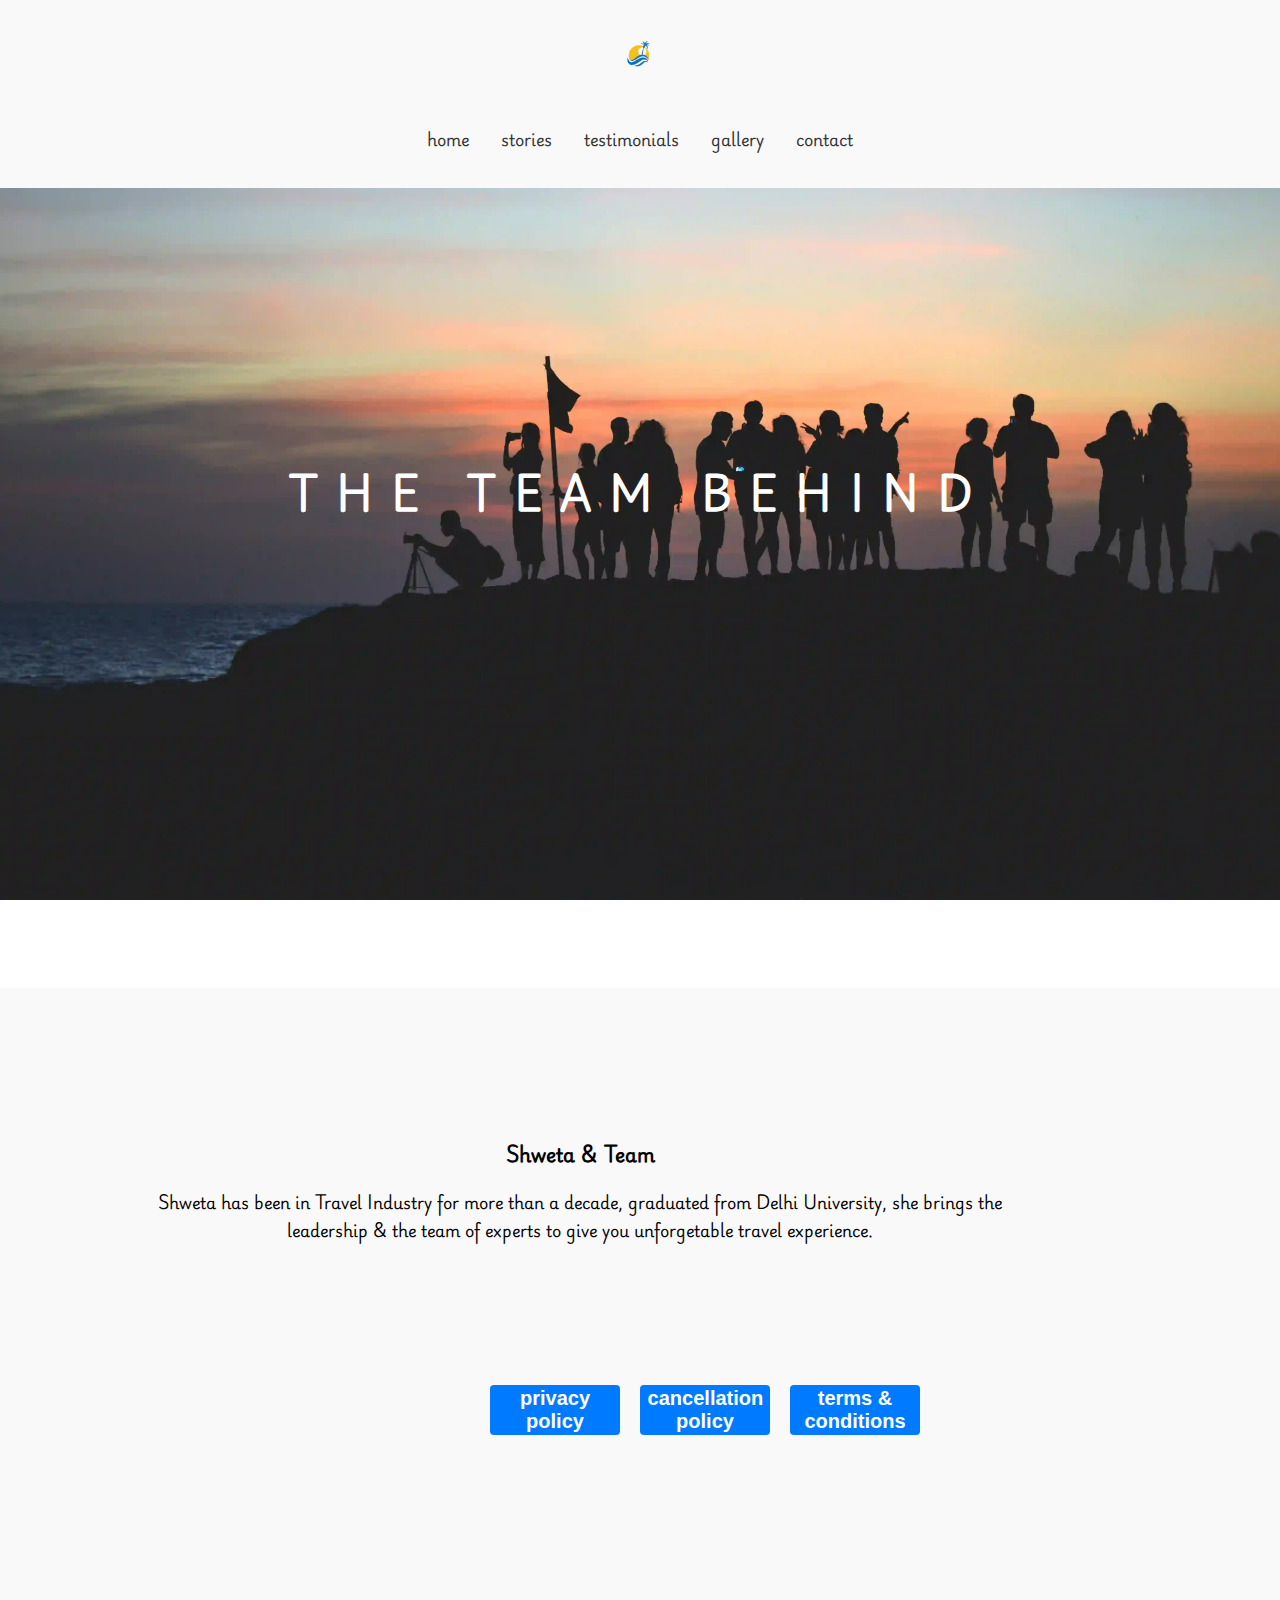
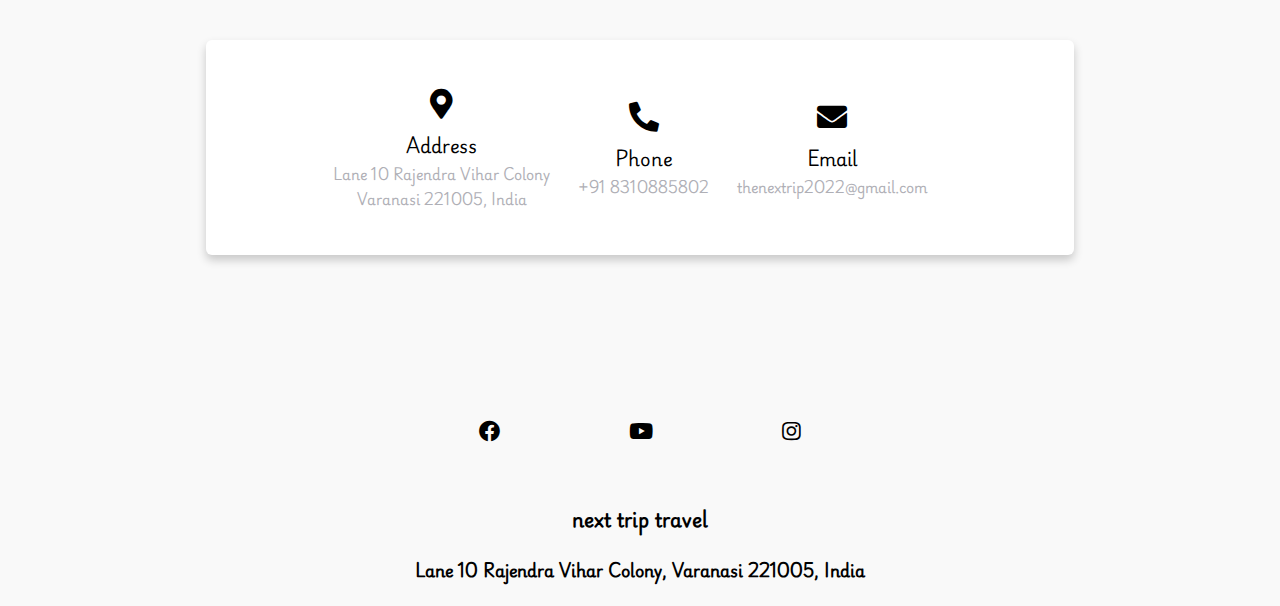
<file: contact.html>
<!DOCTYPE html>
<html lang="en">
<head>
  <meta charset="UTF-8">
  <meta name="viewport" content="width=device-width, initial-scale=1.0">
  <link rel="apple-touch-icon" sizes="180x180" href="/favicon/apple-touch-icon.png">
  <link rel="icon" type="image/png" sizes="32x32" href="/favicon/favicon-32x32.png">
  <link rel="manifest" href="/site.webmanifest">
  <title>Next Trip: Personalize your Experience</title>
  <link rel="stylesheet" href="https://cdnjs.cloudflare.com/ajax/libs/font-awesome/5.15.3/css/all.min.css">
  <link rel="stylesheet" href="contact-styles.css">
</head>
<body>

  <link rel="stylesheet" href="https://maxcdn.bootstrapcdn.com/font-awesome/4.5.0/css/font-awesome.min.css">
  <a href="https://api.whatsapp.com/send?phone=918310885802&text=Hello%21%20We%20want%20you%20to%20plan%20our%20trip" class="float" target="_blank">
  <i class="fa fa-whatsapp my-float"></i>
  </a>
    <section class="stories-first-section">
        
    
      <nav>
        <div class="logo">
            <a href="index.html"><img src="NT Logo.png" alt="Your Logo"></a>
        </div>
        <div class="nav-toggle" id="nav-toggle">
            <i class="fas fa-bars"></i>
        </div>
        <ul class="nav-menu">
          <li><a href="index.html">home</a></li>
          <li><a href="Stories.html">stories</a></li>
          <li><a href="testimonial.html">testimonials</a></li>
          <li><a href="gallery.html">gallery</a></li>
          <li><a href="contact.html">contact</a></li>
        </ul>
    </nav>
</section>

<section class="about-us">
    
  <div class="second-wrap">
    <div class="second-div">
      <p class="body-text">
         The team behind
        
        
      </p>


      
    </div>
    
  
  </div>

  
  
  
    </section>
    <section class="about-company">

      <div class="about-gaurav">

        <h3>Shweta & Team</h3>
    
        <p>Shweta has been in Travel Industry for more than a decade, graduated from Delhi University, she brings the leadership & the team of experts to give you unforgetable travel experience.</p></div>
    </section>

<section class ="otherlinks">
  <div class="otherlinksdiv">

    <button class="links" onclick="location.href='https://docs.google.com/document/d/1CpXaDDwUYyYnMg8RbVM9a6BVgDAGvgRkomSU0Fuf9Q4/edit#heading=h.yalca6r7tzmb';">
        <h3 class="btntxt">privacy policy</h3>
        
    </button>

    <button class="links" onclick="location.href='https://docs.google.com/document/d/1BMA65nOdH6Q7N4jUOOh9DR-pXofpp3hc0lvPJcWpwbM/edit';">
      <h3 class="btntxt">cancellation policy</h3>
  </button>
  <button class="links" onclick="location.href='https://docs.google.com/document/d/1vEBNApQTSyYCwcI47z0yQNcYxvZKZndlSkREQrAWK9Q/edit';" >
    <h3 class="btntxt">terms & conditions</h3>
</button>
  </div>
</section>

    <section class="form">
  <div class="container1">
    <div class="content">
      <div class="left-side">
        <div class="address details">
          <i class="fas fa-map-marker-alt"></i>
          <div class="topic">Address</div>
          <div class="text-one">Lane 10 Rajendra Vihar Colony</div>
          <div class="text-two"> Varanasi 221005, India</div>
        </div>
        <div class="phone details">
          <i class="fas fa-phone-alt"></i>
          <div class="topic">Phone</div>
          <div class="text-one">+91 8310885802</div>
          <div class="text-two"></div>
        </div>
        <div class="email details">
          <i class="fas fa-envelope"></i>
          <div class="topic">Email</div>
          <div class="text-one">thenextrip2022@gmail.com</div>
          <div class="text-two"></div>
        </div>
      </div>
           </form>
    </div>
    </div>
  </div>
</section>


<footer>




    <section class="footer">
      <div class="social-icons">
        <a href="https://fb.com/nexttrip.life" target="_blank"><i class="fab fa-facebook fa-lg"></i></a>
        <a href="https://www.youtube.com/@next.trip.travel" target="_blank"><i class="fab fa-youtube fa-lg"></i></a>
        <a href="https://www.instagram.com/nexttrip.life/" target="_blank"><i class="fab fa-instagram fa-lg"></i></a>
        <!-- Add more social media icons here -->
      </div>
      <div class="company-name">
          <h3>
            next trip travel
          </h3>
          <h4>Lane 10 Rajendra Vihar Colony, Varanasi 221005, India</h4>
      </div>
  
      <div class="copyright">
  
      </div>
  
    </section>
  
  </footer>
  </html>
</file>
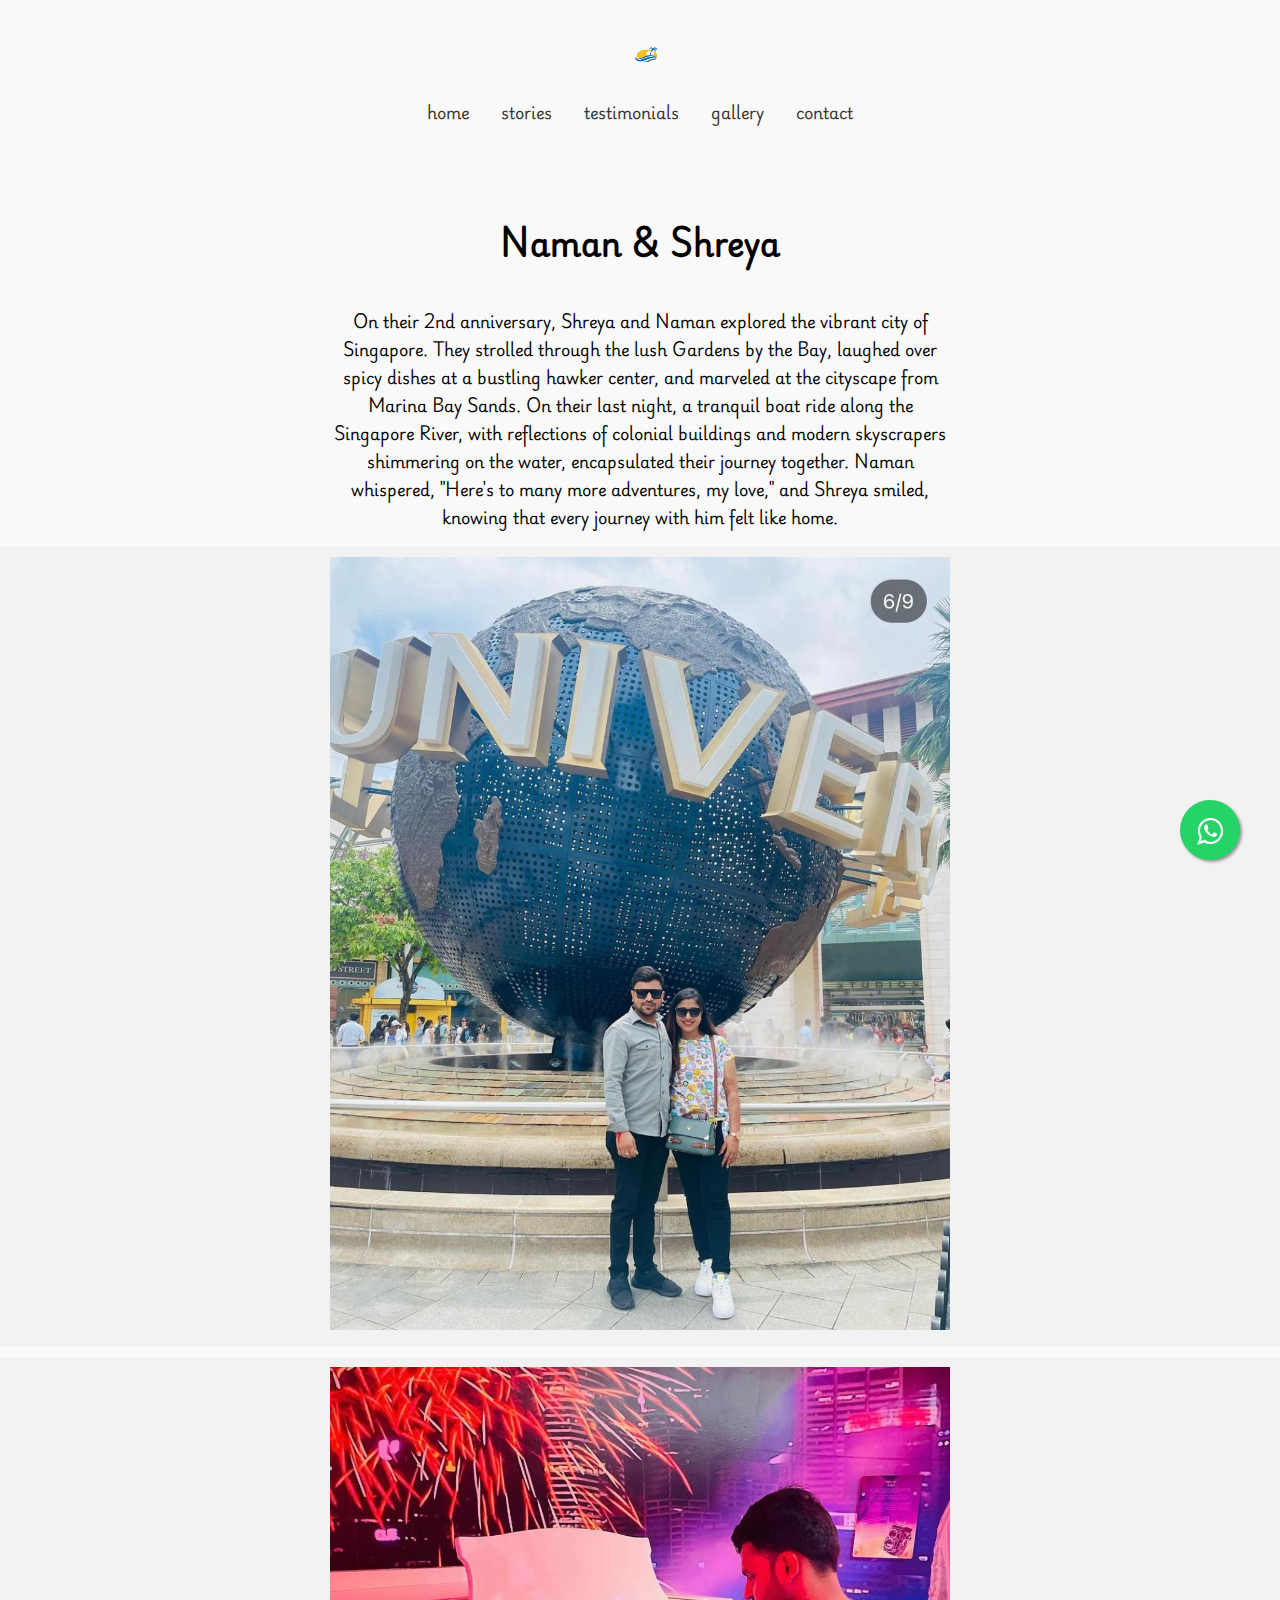
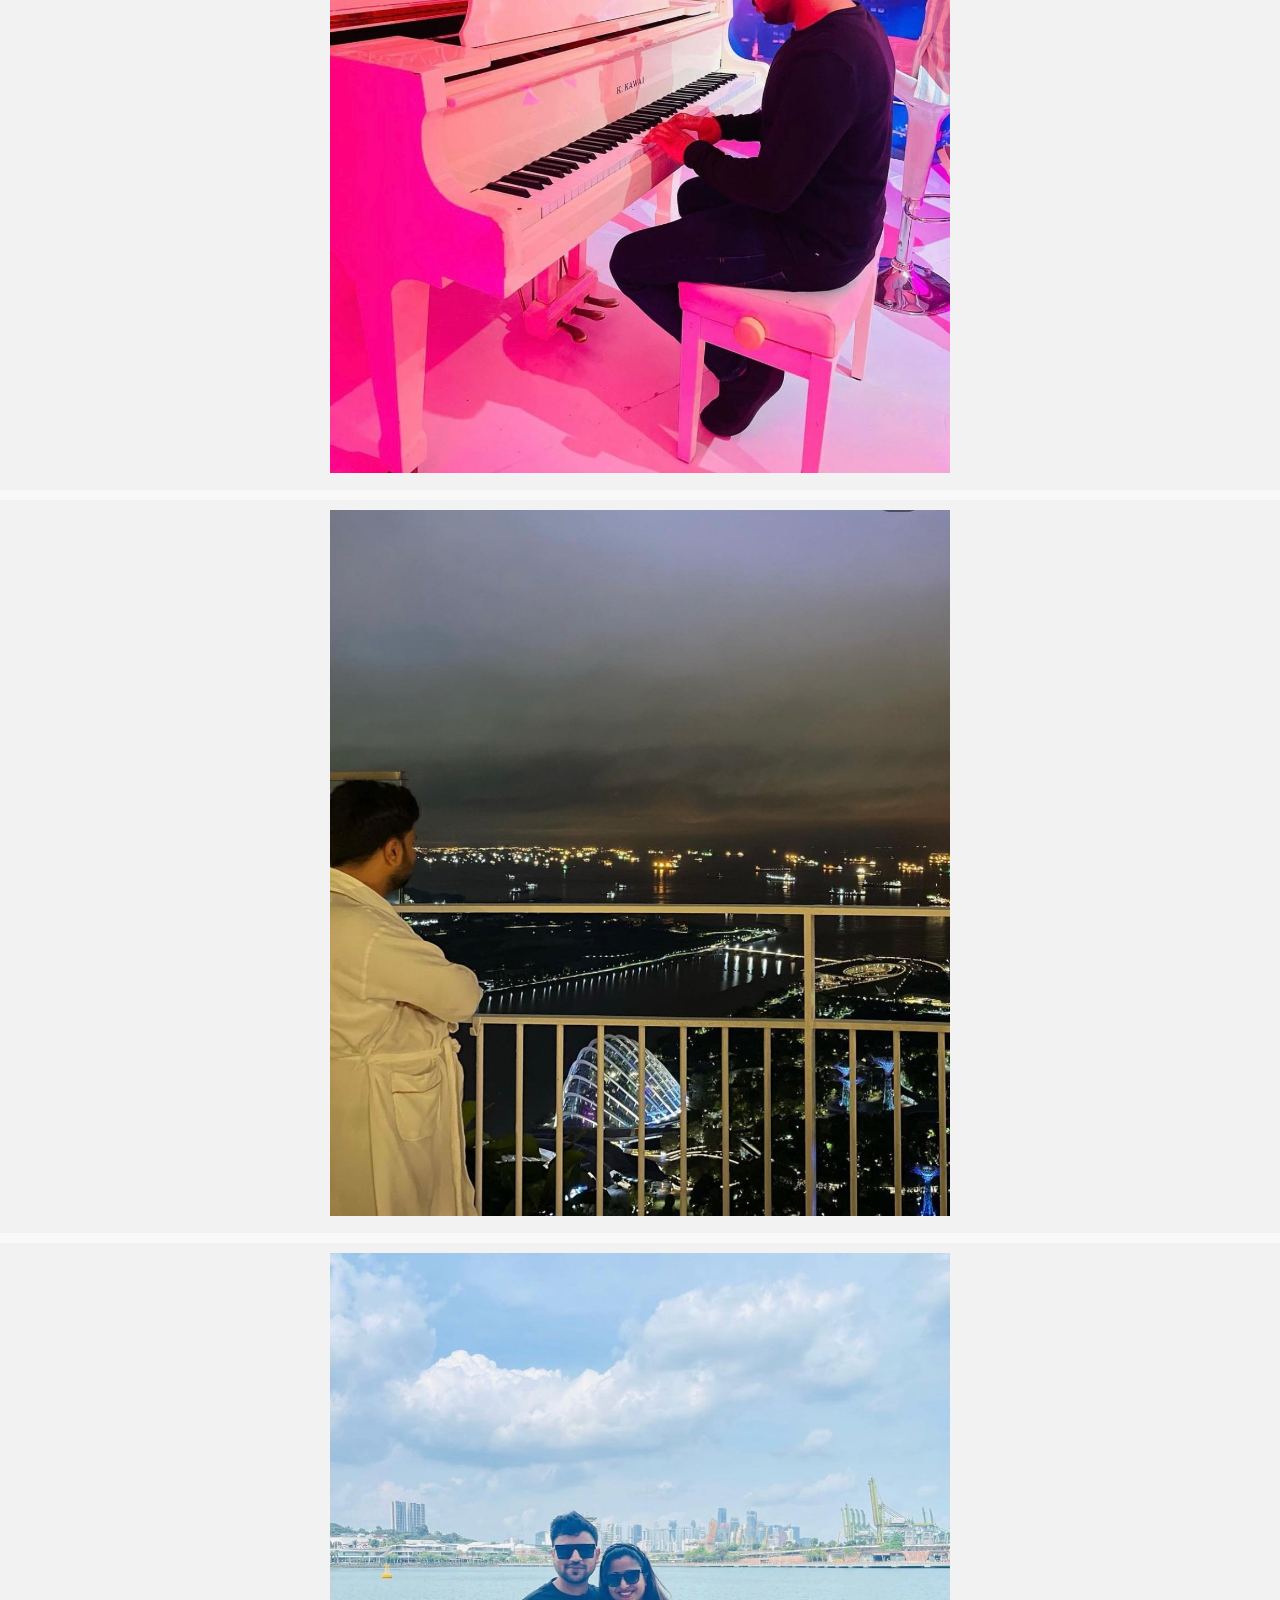
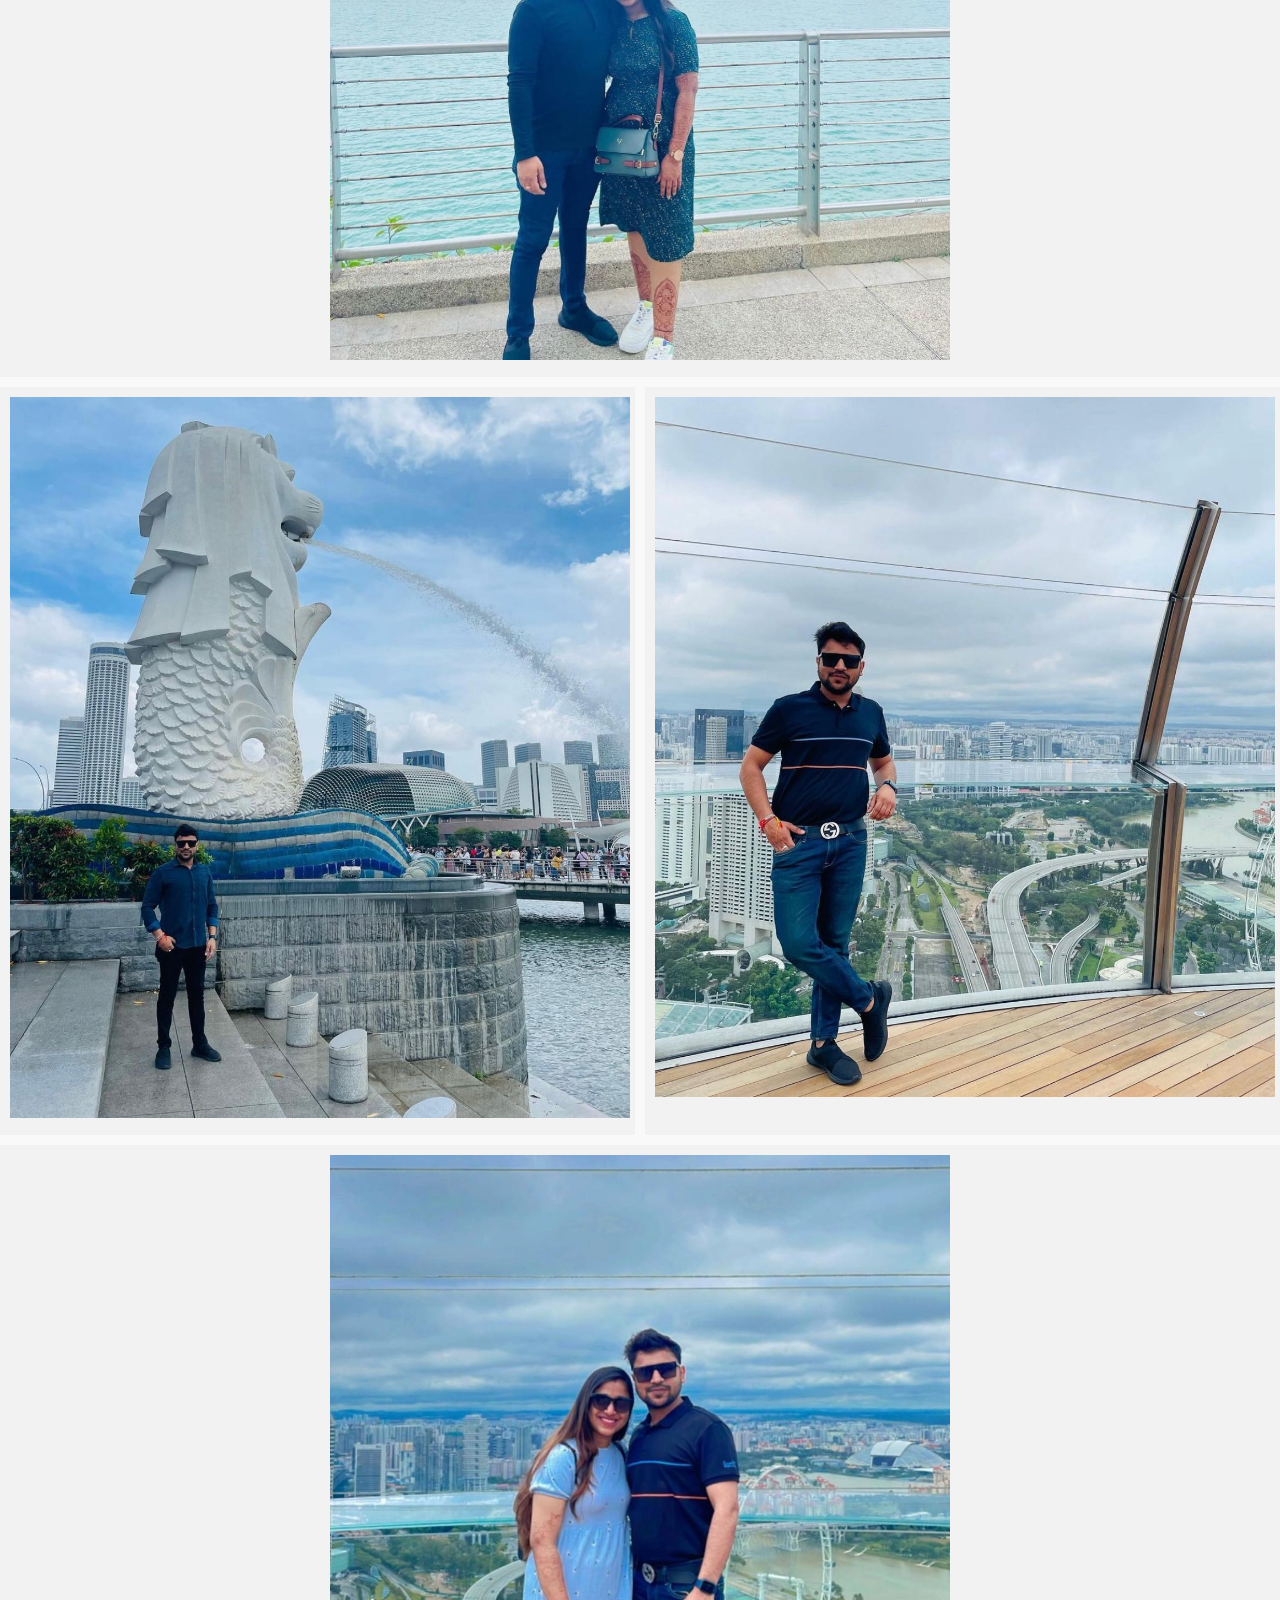
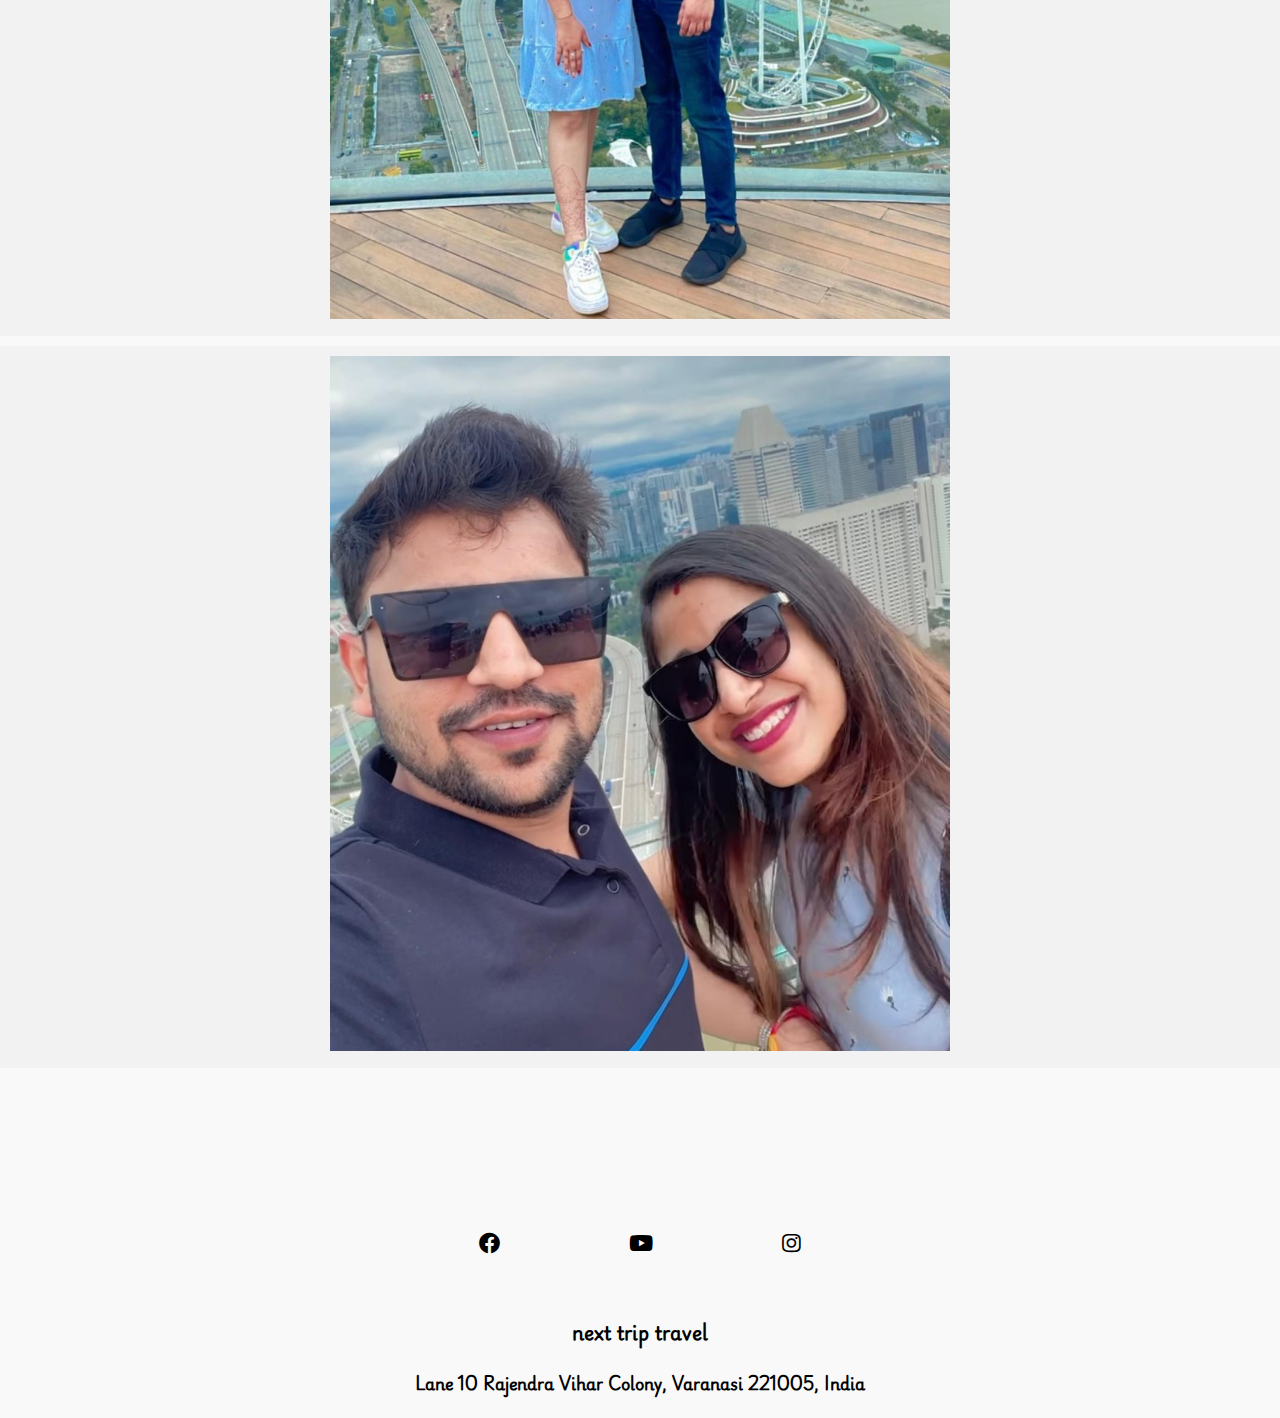
<file: stories-naman&shreya.html>
<!DOCTYPE html>
<html lang="en">
<head>
  <meta charset="UTF-8">
  <meta name="viewport" content="width=device-width, initial-scale=1.0">
  <title>Next Trip: Personalize your Experience</title>
  <link rel="stylesheet" href="https://cdnjs.cloudflare.com/ajax/libs/font-awesome/5.15.3/css/all.min.css">
  <link rel="stylesheet" href="stories-naveen&saritha.css">
</head>
<body>

  <link rel="stylesheet" href="https://maxcdn.bootstrapcdn.com/font-awesome/4.5.0/css/font-awesome.min.css">
  <a href="https://api.whatsapp.com/send?phone=918310885802&text=Hello%21%20We%20want%20you%20to%20plan%20our%20trip" class="float" target="_blank">
  <i class="fa fa-whatsapp my-float"></i>
  </a>

    <section class="stories-first-section">
        
    
        <nav>
        <div class="logo">
          <a href="index.html"><img src="NT Logo.png" alt="Next Trip Logo"></a>
        </div>
        <div class="nav-toggle" id="nav-toggle">
            <i class="fas fa-bars"></i>
        </div>
        <ul class="nav-menu">
            <li><a href="index.html">home</a></li>
            <li><a href="Stories.html">stories</a></li>
            <li><a href="testimonial.html">testimonials</a></li>
            <li><a href="gallery.html">gallery</a></li>
            <li><a href="contact.html">contact</a></li>
        </ul>
    </nav>
</section>

<section class="about-love-story">
    <div class="heading">
        <h1 class="couple-name">
            Naman & Shreya
        </h1>
    </div>
    <div class="paragraph">
        <p class="individual-story">
          On their 2nd anniversary, Shreya and Naman explored the vibrant city of Singapore. They strolled through the lush Gardens by the Bay, laughed over spicy dishes at a bustling hawker center, and marveled at the cityscape from Marina Bay Sands. On their last night, a tranquil boat ride along the Singapore River, with reflections of colonial buildings and modern skyscrapers shimmering on the water, encapsulated their journey together. Naman whispered, "Here's to many more adventures, my love," and Shreya smiled, knowing that every journey with him felt like home.</p>
    </div>

    <div id="videoContainer"></div>
    
<div class="container">
  <div class="image-box full-width"><img src="Stories-Naman & Shreya/1.jpeg" alt=""></div>
  <div class="image-box full-width"><img src="Stories-Naman & Shreya/2.jpeg" alt=""></div>
  <div class="image-box full-width"><img src="Stories-Naman & Shreya/3.jpeg" alt=""></div>
  <div class="image-box full-width"><img src="Stories-Naman & Shreya/4.jpeg" alt=""></div>
  <div class="image-box half-width"><img src="Stories-Naman & Shreya/5.jpeg" alt=""></div>
  <div class="image-box half-width"><img src="Stories-Naman & Shreya/6.jpeg" alt=""></div>
  <div class="image-box full-width"><img src="Stories-Naman & Shreya/7.jpeg" alt=""></div>
  <div class="image-box full-width"><img src="Stories-Naman & Shreya/8.jpeg" alt=""></div>
    
  
   
  </div>
</section>

<script src="script.js"></script>
</body>
<footer>
    <section class="footer">
      <div class="social-icons">
        <a href="https://fb.com/nexttrip.life" target="_blank"><i class="fab fa-facebook fa-lg"></i></a>
      <a href="https://www.youtube.com/@next.trip.travel" target="_blank"><i class="fab fa-youtube fa-lg"></i></a>
      <a href="https://www.instagram.com/nexttrip.life/" target="_blank"><i class="fab fa-instagram fa-lg"></i></a>
        <!-- Add more social media icons here -->
      </div>
      <div class="company-name">
        
          <h3>
            next trip travel
            
  
          </h3>
          <h4>Lane 10 Rajendra Vihar Colony, Varanasi 221005, India</h4>
          
      </div>
  
      <div class="copyright">
  
      </div>
  
    </section>
  
  </footer>
</html>
</file>
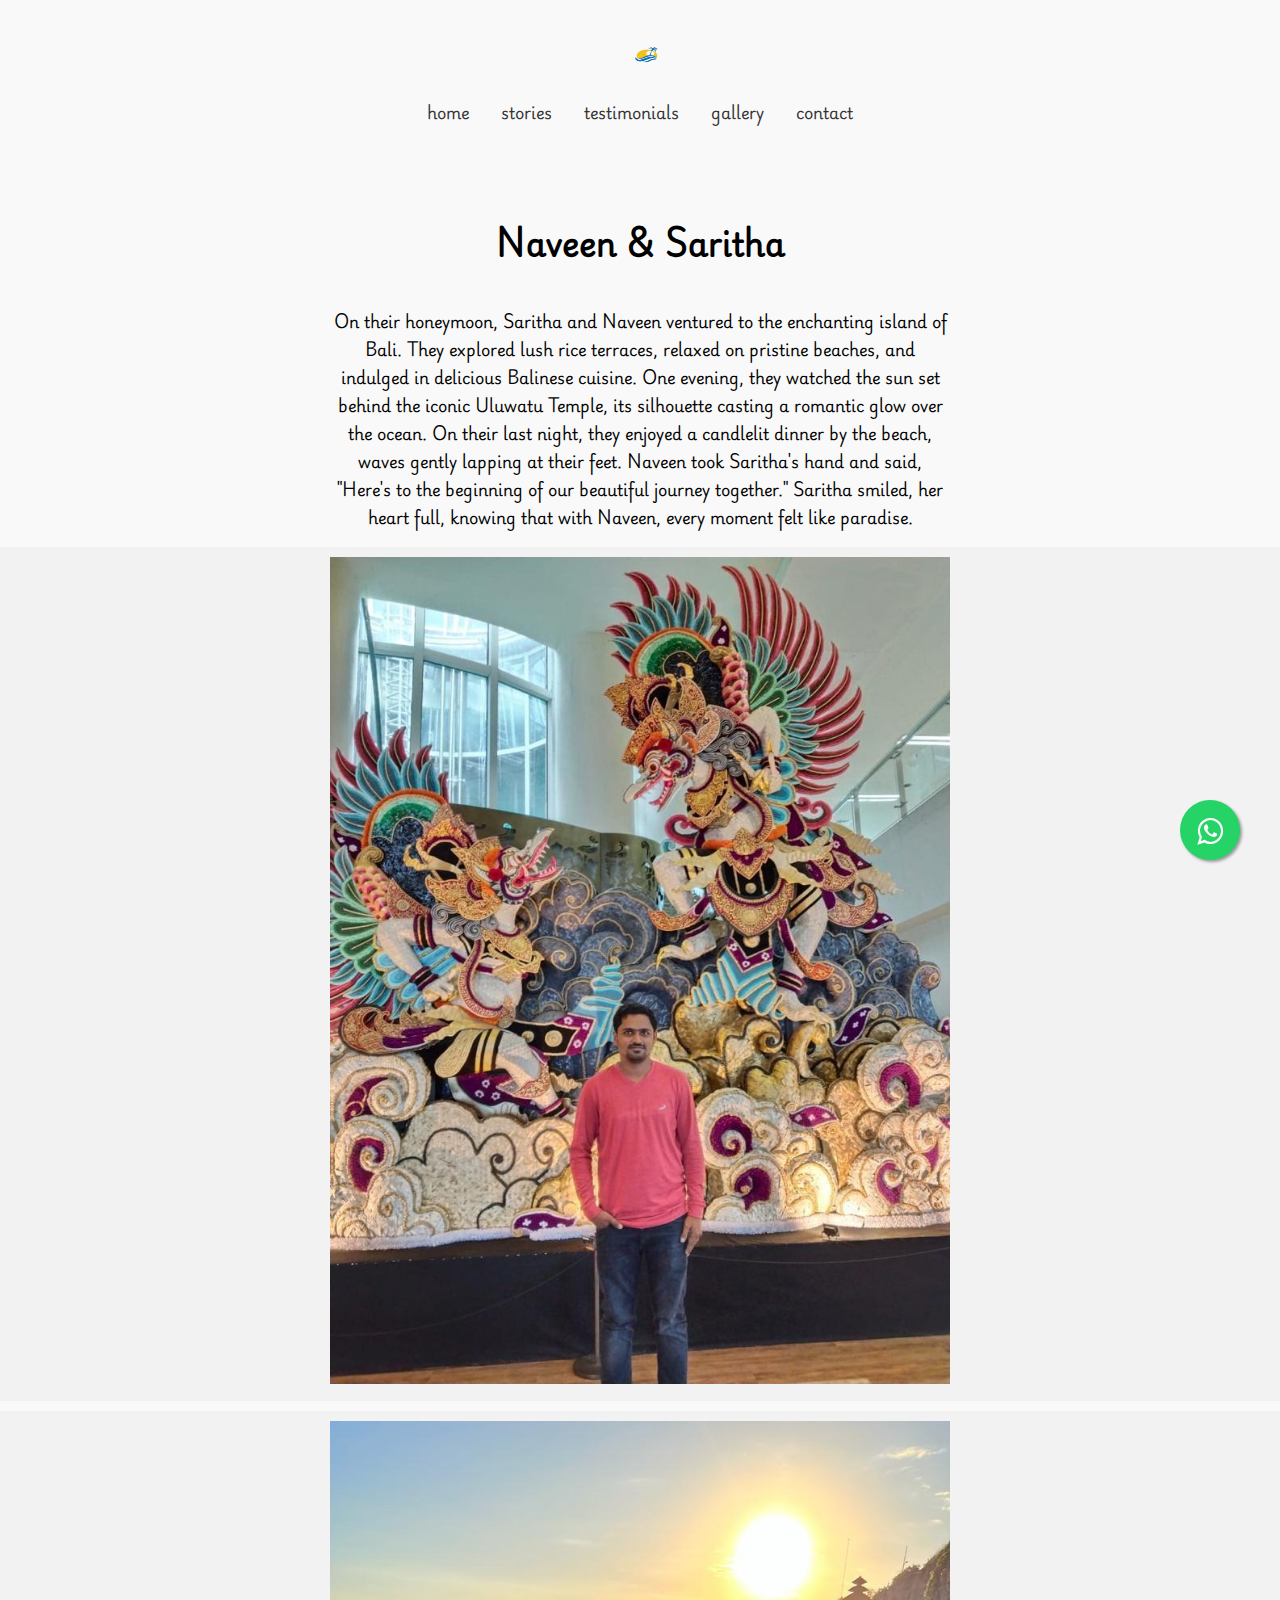
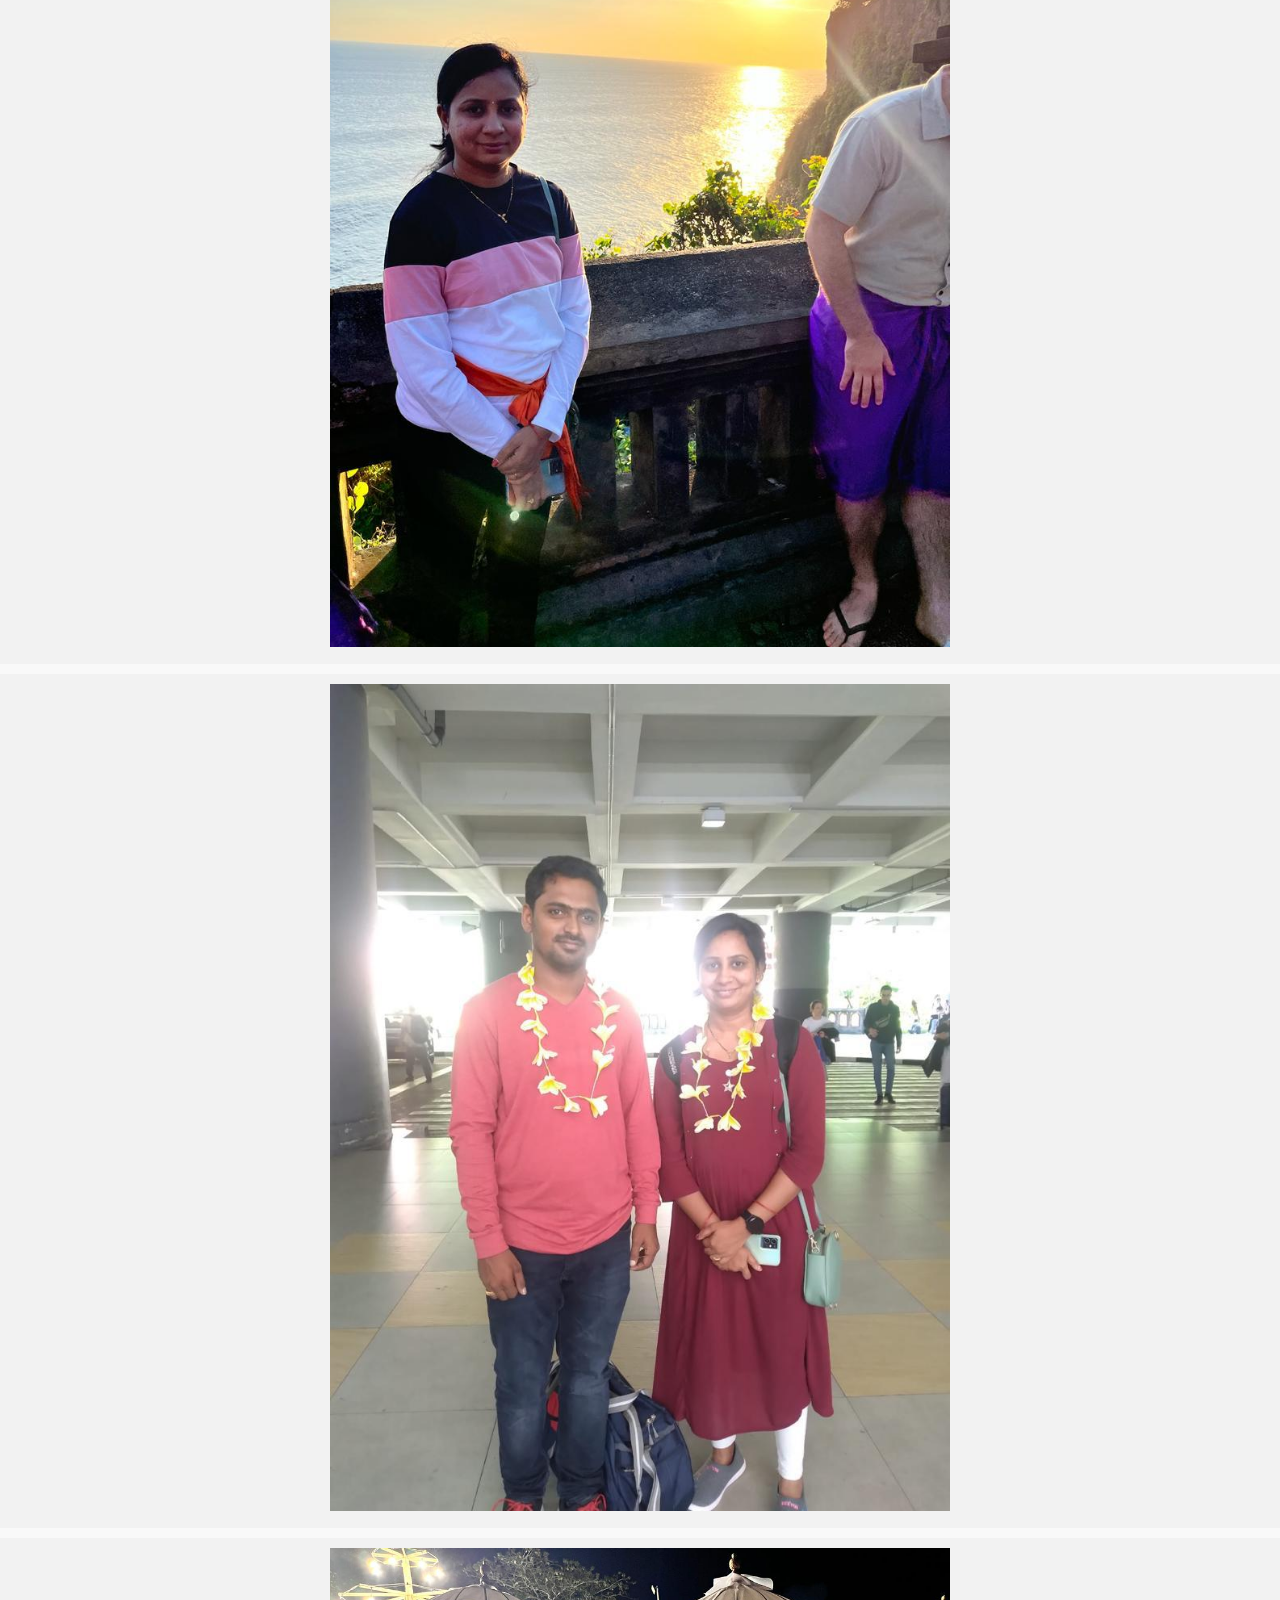
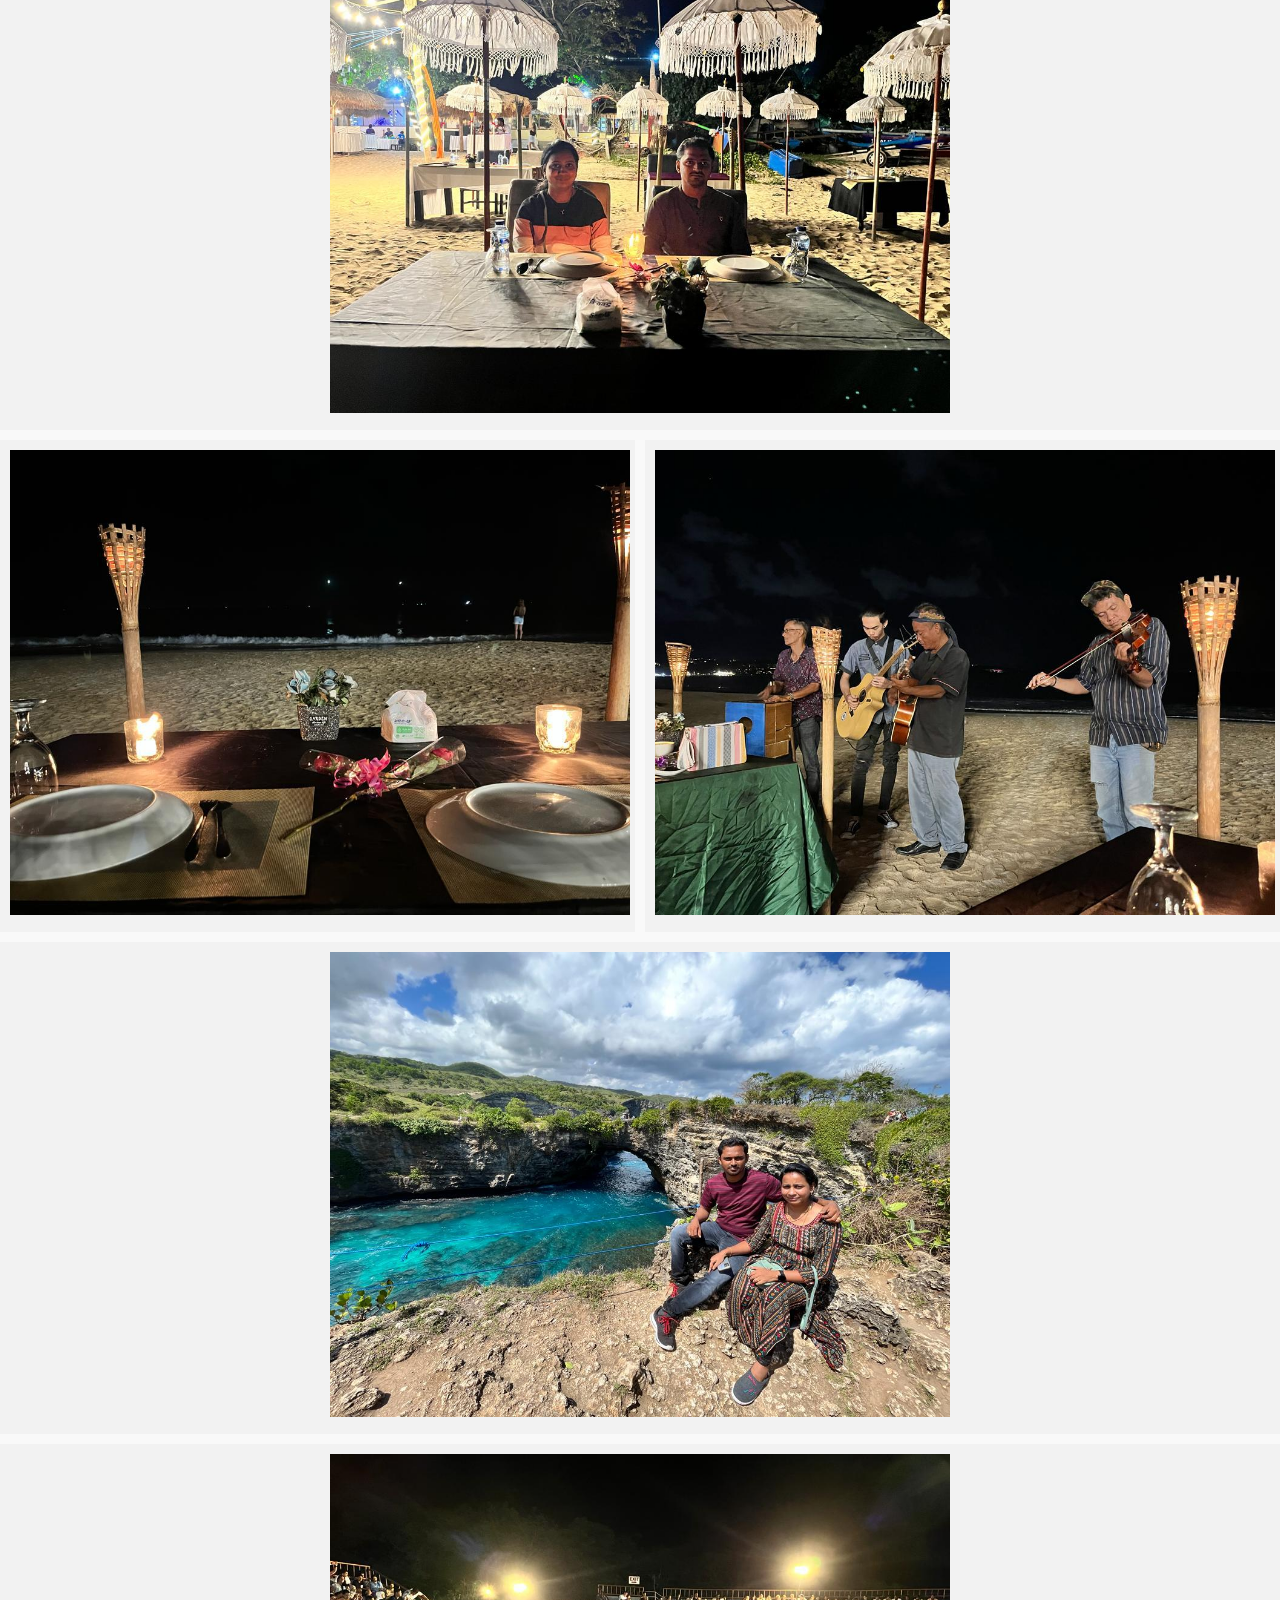
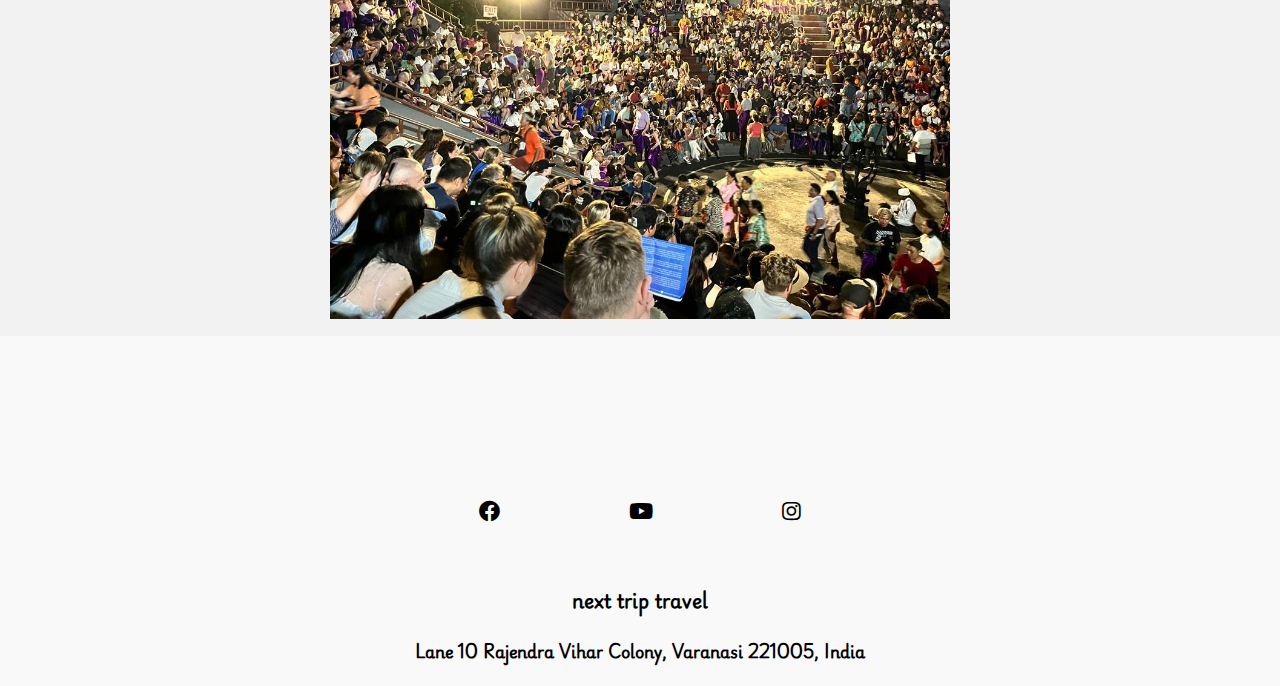
<file: stories-naveen&saritha.html>
<!DOCTYPE html>
<html lang="en">
<head>
  <meta charset="UTF-8">
  <meta name="viewport" content="width=device-width, initial-scale=1.0">
  <title>Next Trip: Personalize your Experience</title>
  <link rel="stylesheet" href="https://cdnjs.cloudflare.com/ajax/libs/font-awesome/5.15.3/css/all.min.css">
  <link rel="stylesheet" href="stories-naveen&saritha.css">
</head>
<body>

  <link rel="stylesheet" href="https://maxcdn.bootstrapcdn.com/font-awesome/4.5.0/css/font-awesome.min.css">
  <a href="https://api.whatsapp.com/send?phone=918310885802&text=Hello%21%20We%20want%20you%20to%20plan%20our%20trip" class="float" target="_blank">
  <i class="fa fa-whatsapp my-float"></i>
  </a>

    <section class="stories-first-section">
        
    
        <nav>
        <div class="logo">
          <a href="index.html"><img src="NT Logo.png" alt="Next Trip Logo"></a>
        </div>
        <div class="nav-toggle" id="nav-toggle">
            <i class="fas fa-bars"></i>
        </div>
        <ul class="nav-menu">
            <li><a href="index.html">home</a></li>
            <li><a href="Stories.html">stories</a></li>
            <li><a href="testimonial.html">testimonials</a></li>
            <li><a href="gallery.html">gallery</a></li>
            <li><a href="contact.html">contact</a></li>
        </ul>
    </nav>
</section>

<section class="about-love-story">
    <div class="heading">
        <h1 class="couple-name">
           Naveen & Saritha
        </h1>
    </div>
    <div class="paragraph">
        <p class="individual-story">On their honeymoon, Saritha and Naveen ventured to the enchanting island of Bali. They explored lush rice terraces, relaxed on pristine beaches, and indulged in delicious Balinese cuisine. One evening, they watched the sun set behind the iconic Uluwatu Temple, its silhouette casting a romantic glow over the ocean. On their last night, they enjoyed a candlelit dinner by the beach, waves gently lapping at their feet. Naveen took Saritha's hand and said, "Here's to the beginning of our beautiful journey together." Saritha smiled, her heart full, knowing that with Naveen, every moment felt like paradise.</p>
          </div>

    <div id="videoContainer"></div>
    
<div class="container">
    
    <div class="image-box full-width"><img src="Stories-Naveen & Saritha/1.jpeg" alt=""></div>
    <div class="image-box full-width"><img src="Stories-Naveen & Saritha/2.jpeg" alt=""></div>
    <div class="image-box full-width"><img src="Stories-Naveen & Saritha/3.jpeg" alt=""></div>
    <div class="image-box full-width"><img src="Stories-Naveen & Saritha/4.jpeg" alt=""></div>
    <div class="image-box half-width"><img src="Stories-Naveen & Saritha/5.jpeg" alt=""></div>
    <div class="image-box half-width"><img src="Stories-Naveen & Saritha/6.jpeg" alt=""></div>
    <div class="image-box full-width"><img src="Stories-Naveen & Saritha/7.jpeg" alt=""></div>
    <div class="image-box full-width"><img src="Stories-Naveen & Saritha/8.jpeg" alt=""></div>
    
  
   
  </div>
</section>

<script src="script.js"></script>
</body>
<footer>
    <section class="footer">
      <div class="social-icons">
        <a href="https://fb.com/nexttrip.life" target="_blank"><i class="fab fa-facebook fa-lg"></i></a>
      <a href="https://www.youtube.com/@next.trip.travel" target="_blank"><i class="fab fa-youtube fa-lg"></i></a>
      <a href="https://www.instagram.com/nexttrip.life/" target="_blank"><i class="fab fa-instagram fa-lg"></i></a>
        <!-- Add more social media icons here -->
      </div>
      <div class="company-name">
        
          <h3>
            next trip travel
            
  
          </h3>
          <h4>Lane 10 Rajendra Vihar Colony, Varanasi 221005, India</h4>
          
      </div>
  
      <div class="copyright">
  
      </div>
  
    </section>
  
  </footer>
</html>
</file>
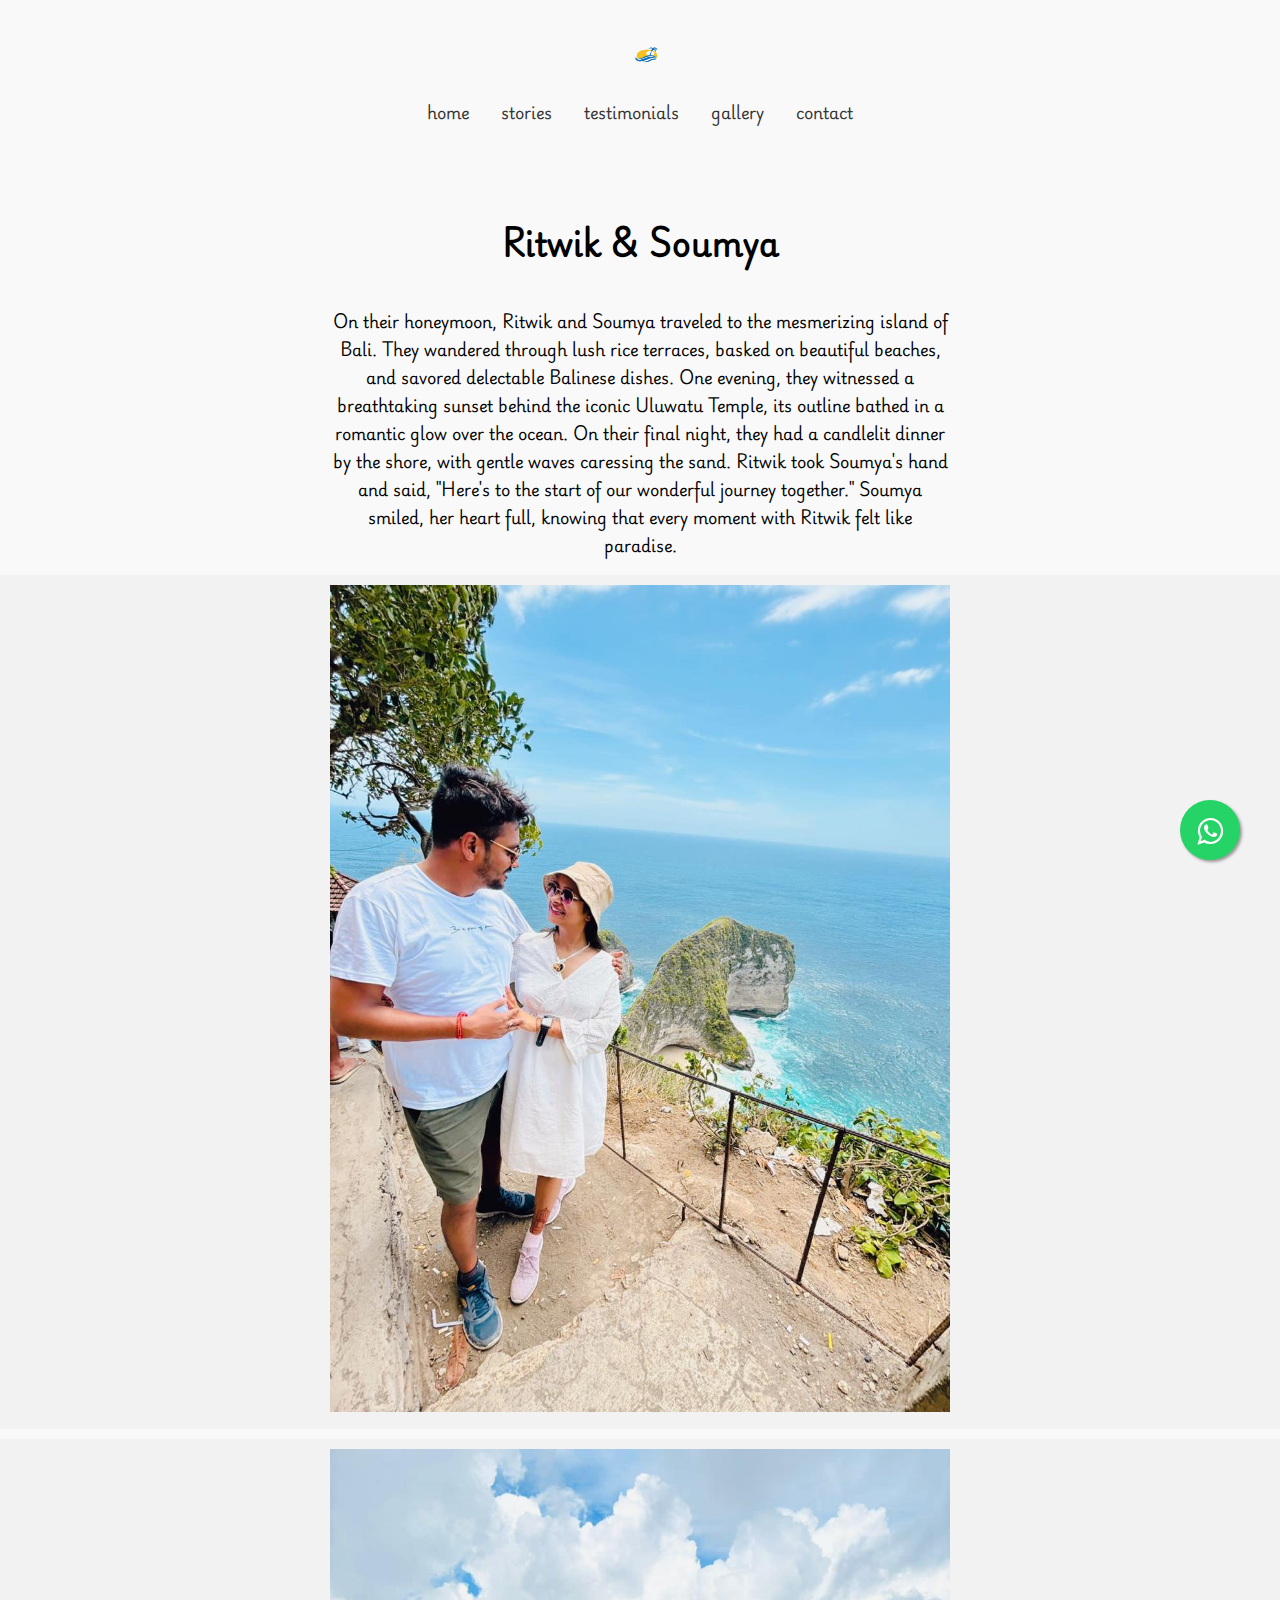
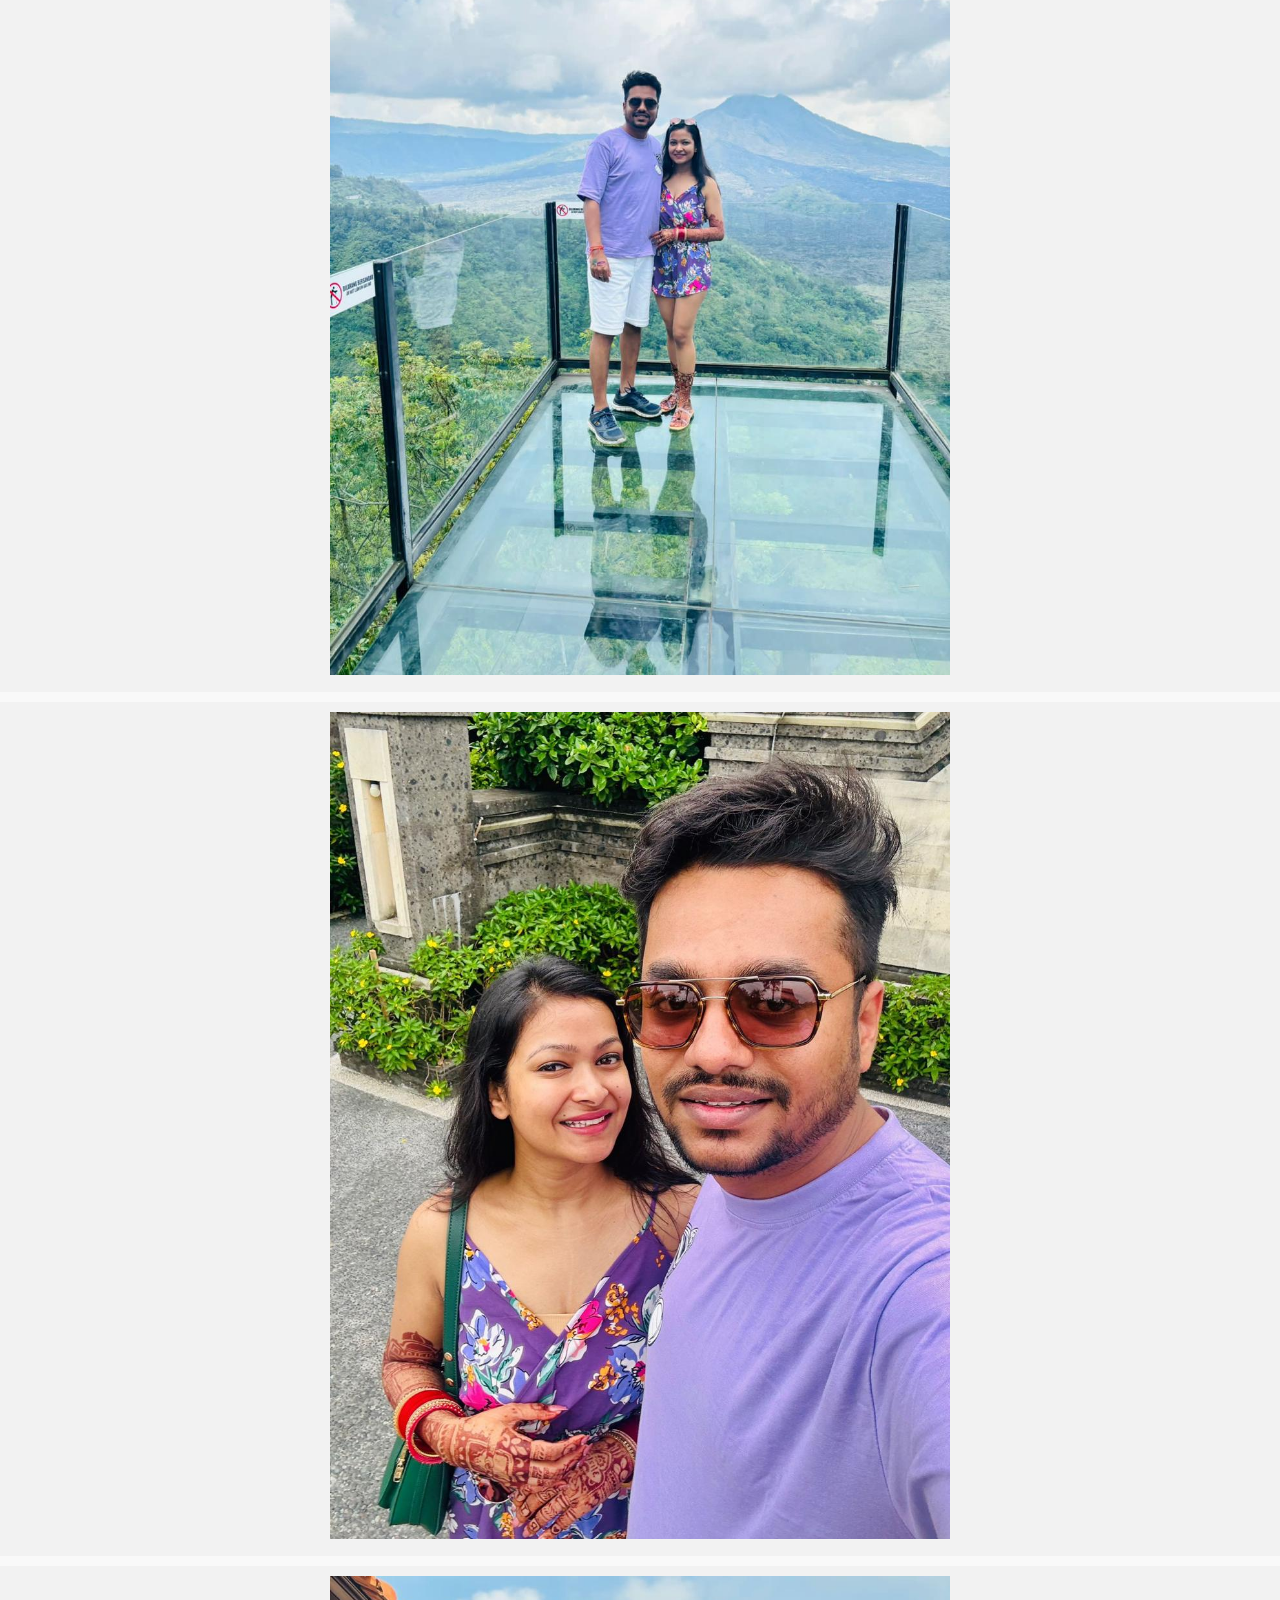
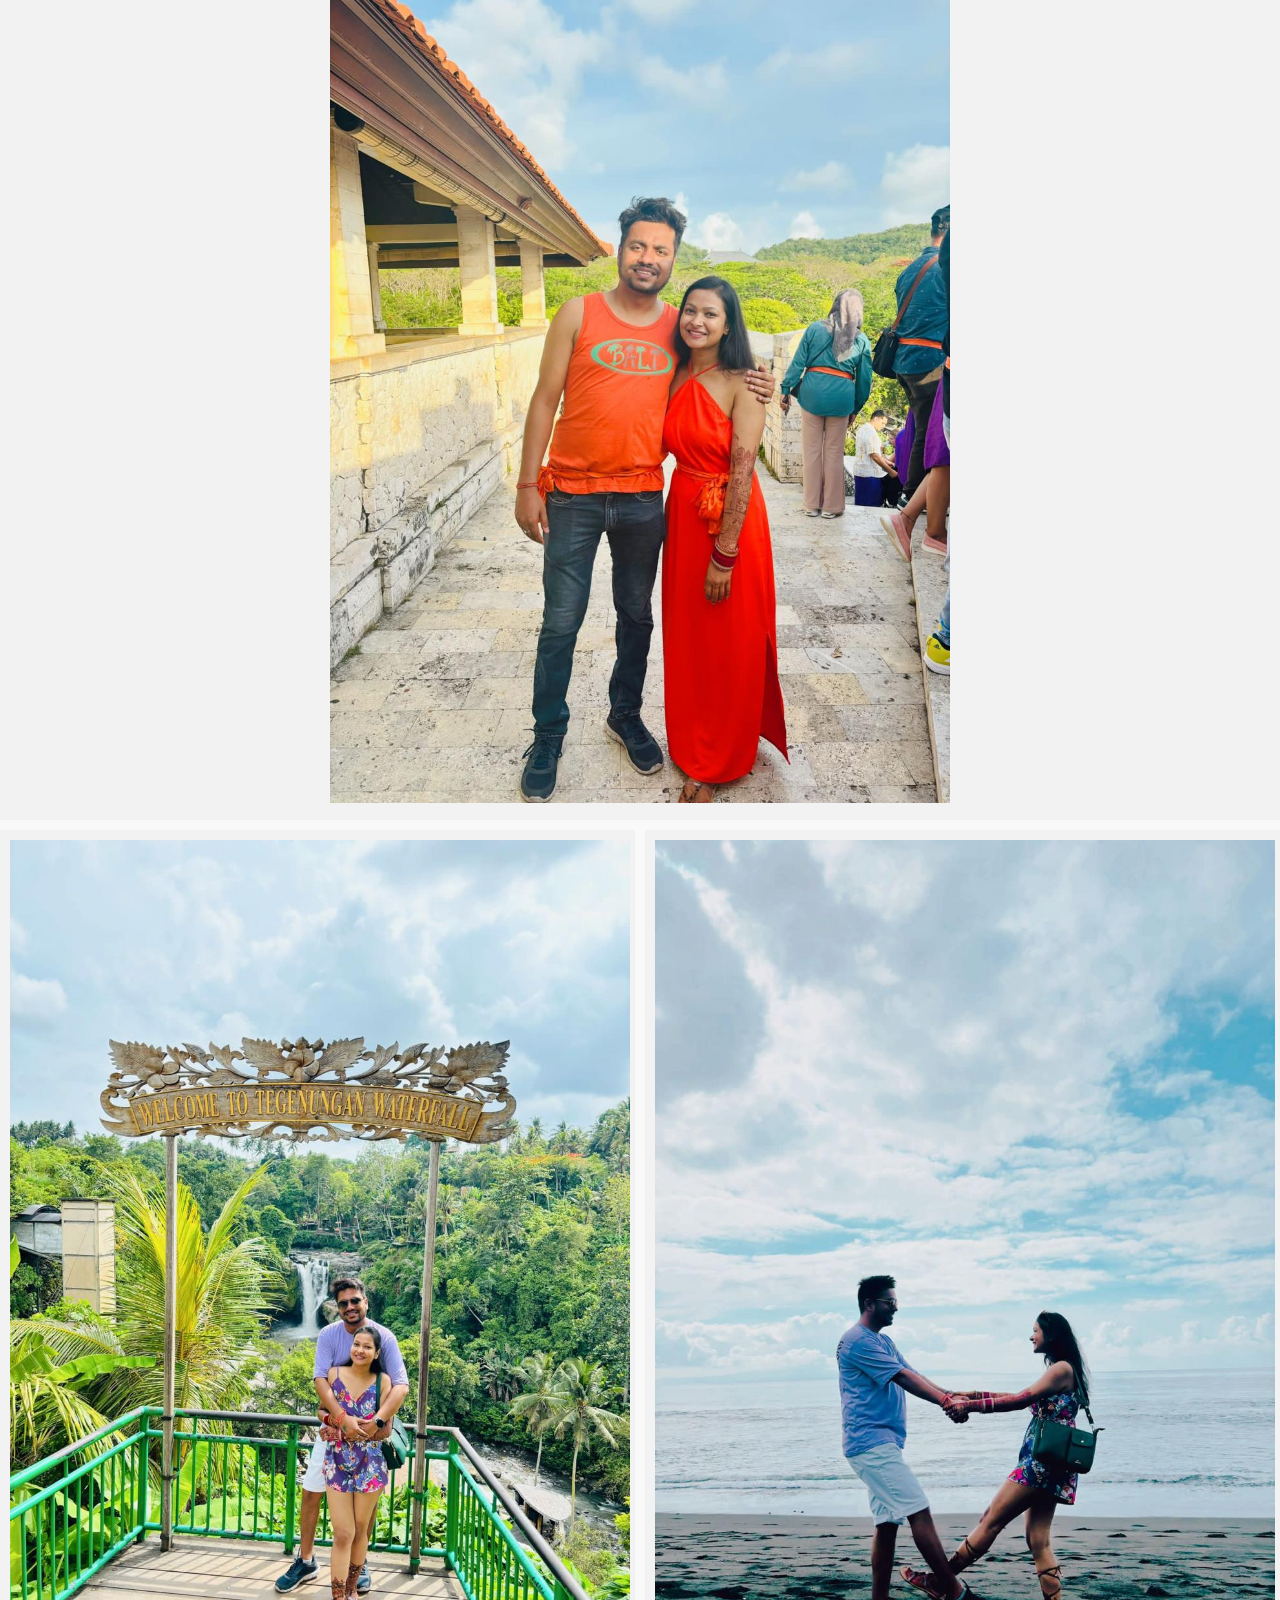
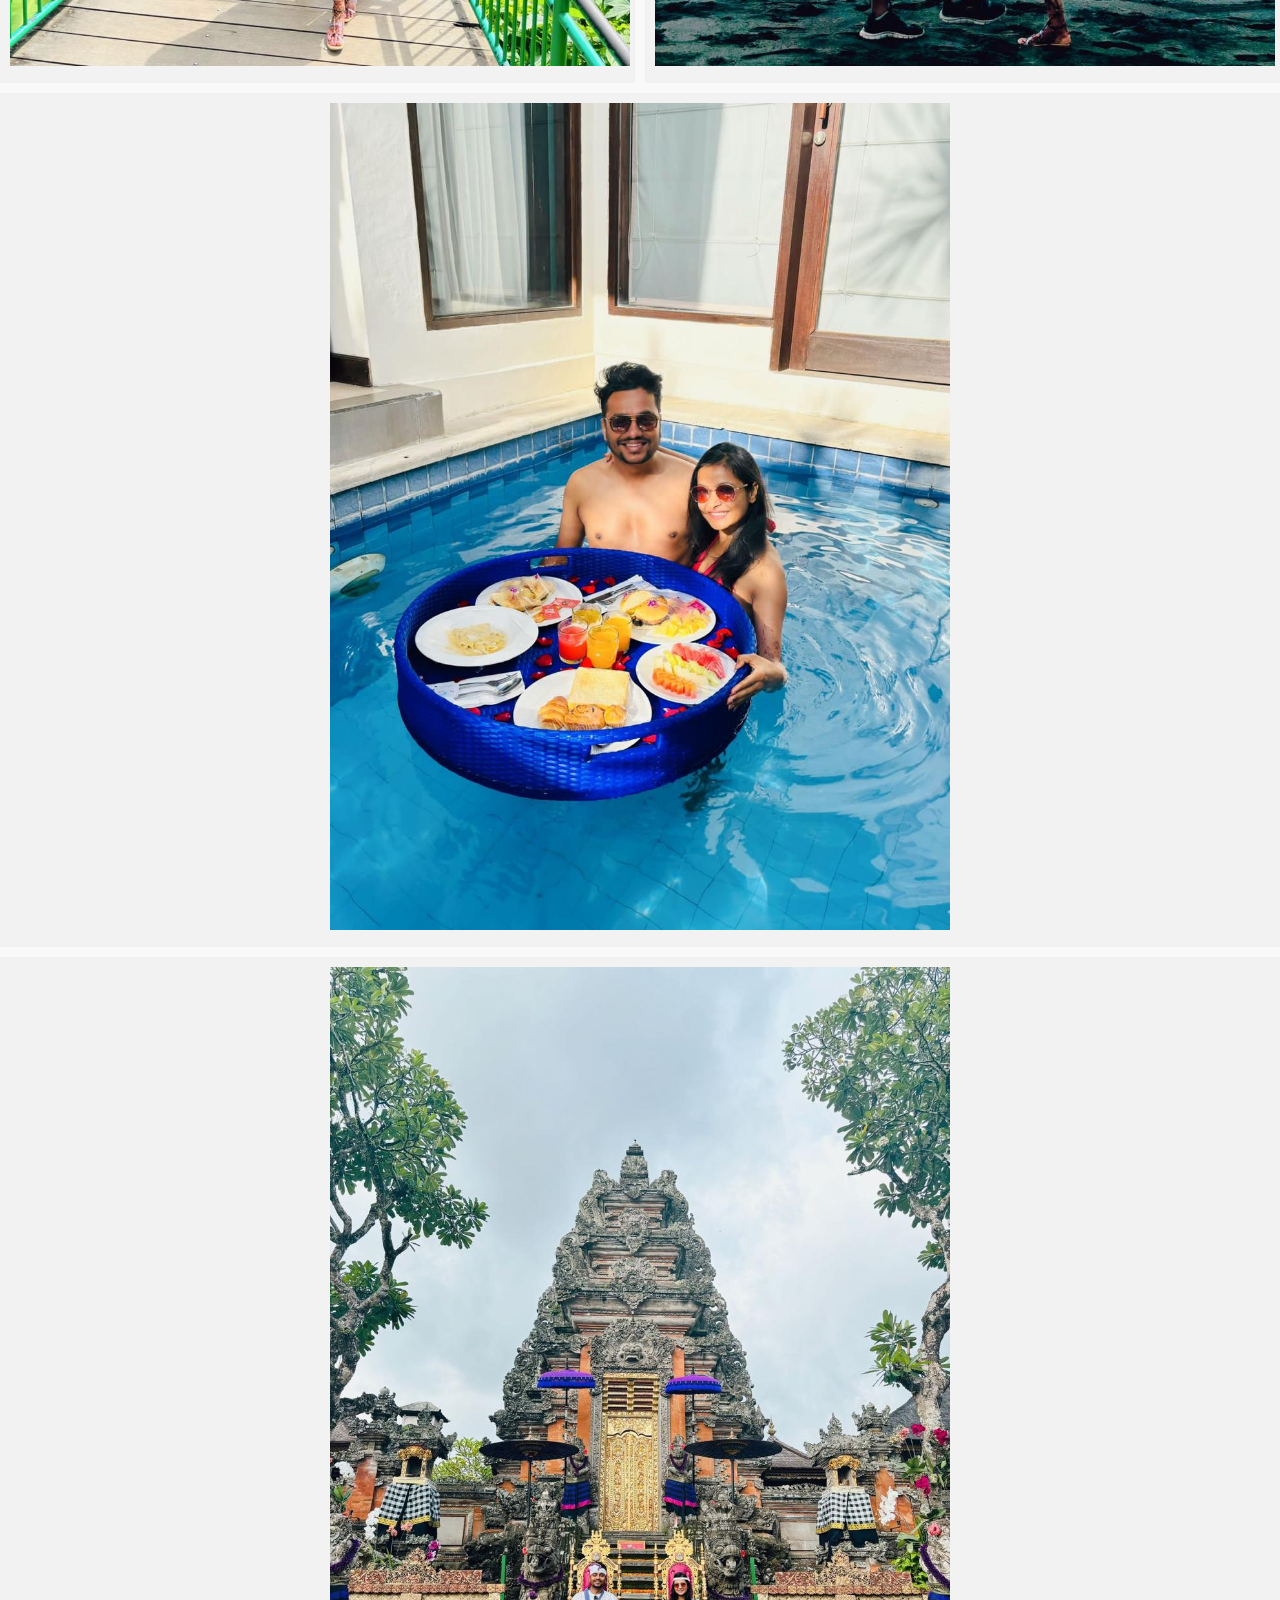
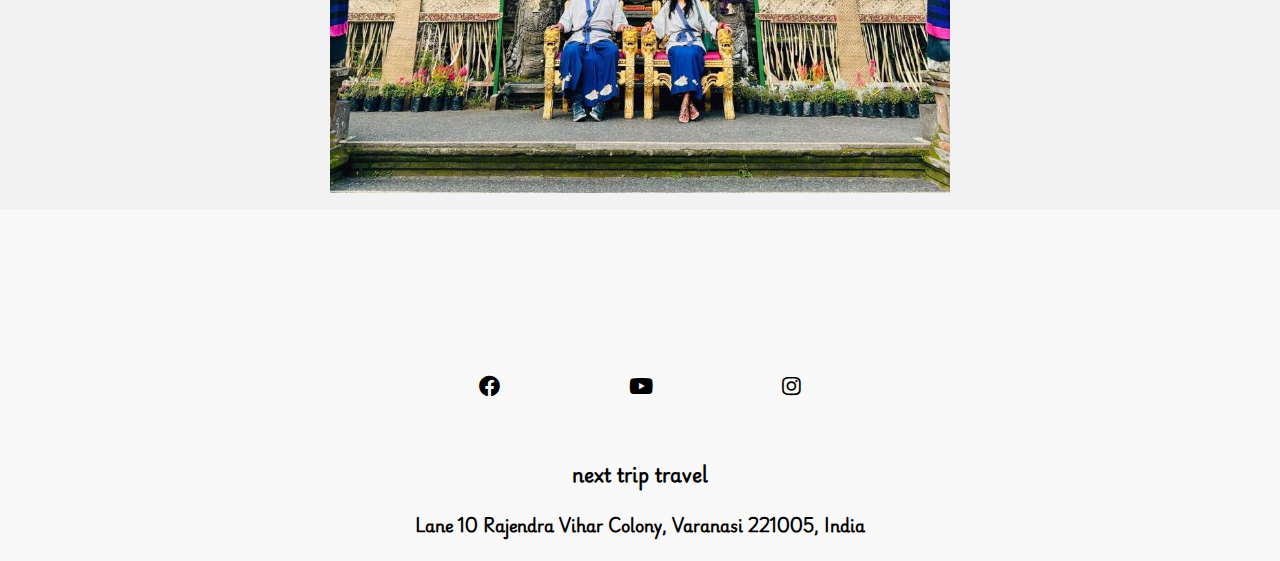
<file: stories-ritwik&soumya.html>
<!DOCTYPE html>
<html lang="en">
<head>
  <meta charset="UTF-8">
  <meta name="viewport" content="width=device-width, initial-scale=1.0">
  <title>Next Trip: Personalize your Experience</title>
  <link rel="stylesheet" href="https://cdnjs.cloudflare.com/ajax/libs/font-awesome/5.15.3/css/all.min.css">
  <link rel="stylesheet" href="stories-naveen&saritha.css">
</head>
<body>

  <link rel="stylesheet" href="https://maxcdn.bootstrapcdn.com/font-awesome/4.5.0/css/font-awesome.min.css">
  <a href="https://api.whatsapp.com/send?phone=918310885802&text=Hello%21%20We%20want%20you%20to%20plan%20our%20trip" class="float" target="_blank">
  <i class="fa fa-whatsapp my-float"></i>
  </a>

    <section class="stories-first-section">
        
    
        <nav>
        <div class="logo">
          <a href="index.html"><img src="NT Logo.png" alt="Next Trip Logo"></a>
        </div>
        <div class="nav-toggle" id="nav-toggle">
            <i class="fas fa-bars"></i>
        </div>
        <ul class="nav-menu">
            <li><a href="index.html">home</a></li>
            <li><a href="Stories.html">stories</a></li>
            <li><a href="testimonial.html">testimonials</a></li>
            <li><a href="gallery.html">gallery</a></li>
            <li><a href="contact.html">contact</a></li>
        </ul>
    </nav>
</section>

<section class="about-love-story">
    <div class="heading">
        <h1 class="couple-name">
           Ritwik & Soumya
        </h1>
    </div>
    <div class="paragraph">
        <p class="individual-story">On their honeymoon, Ritwik and Soumya traveled to the mesmerizing island of Bali. They wandered through lush rice terraces, basked on beautiful beaches, and savored delectable Balinese dishes. One evening, they witnessed a breathtaking sunset behind the iconic Uluwatu Temple, its outline bathed in a romantic glow over the ocean. On their final night, they had a candlelit dinner by the shore, with gentle waves caressing the sand. Ritwik took Soumya's hand and said, "Here's to the start of our wonderful journey together." Soumya smiled, her heart full, knowing that every moment with Ritwik felt like paradise.</p>
          
        </div>

    <div id="videoContainer"></div>
    
<div class="container">
    <div class="image-box full-width"><img src="Stories-Ritwik & Soumya/1.jpeg" alt=""></div>
    <div class="image-box full-width"><img src="Stories-Ritwik & Soumya/2.jpeg" alt=""></div>
    <div class="image-box full-width"><img src="Stories-Ritwik & Soumya/3.jpeg" alt=""></div>
    <div class="image-box full-width"><img src="Stories-Ritwik & Soumya/4.jpeg" alt=""></div>
    <div class="image-box half-width"><img src="Stories-Ritwik & Soumya/5.jpeg" alt=""></div>
    <div class="image-box half-width"><img src="Stories-Ritwik & Soumya/6.jpeg" alt=""></div>
    <div class="image-box full-width"><img src="Stories-Ritwik & Soumya/7.jpeg" alt=""></div>
    <div class="image-box full-width"><img src="Stories-Ritwik & Soumya/8.jpeg" alt=""></div>
    
  
   
  </div>
</section>

<script src="script.js"></script>
</body>
<footer>
    <section class="footer">
      <div class="social-icons">
        <a href="https://fb.com/nexttrip.life" target="_blank"><i class="fab fa-facebook fa-lg"></i></a>
      <a href="https://www.youtube.com/@next.trip.travel" target="_blank"><i class="fab fa-youtube fa-lg"></i></a>
      <a href="https://www.instagram.com/nexttrip.life/" target="_blank"><i class="fab fa-instagram fa-lg"></i></a>
        <!-- Add more social media icons here -->
      </div>
      <div class="company-name">
        
          <h3>
            next trip travel
            
  
          </h3>
          <h4>Lane 10 Rajendra Vihar Colony, Varanasi 221005, India</h4>
          
      </div>
  
      <div class="copyright">
  
      </div>
  
    </section>
  
  </footer>
</html>
</file>
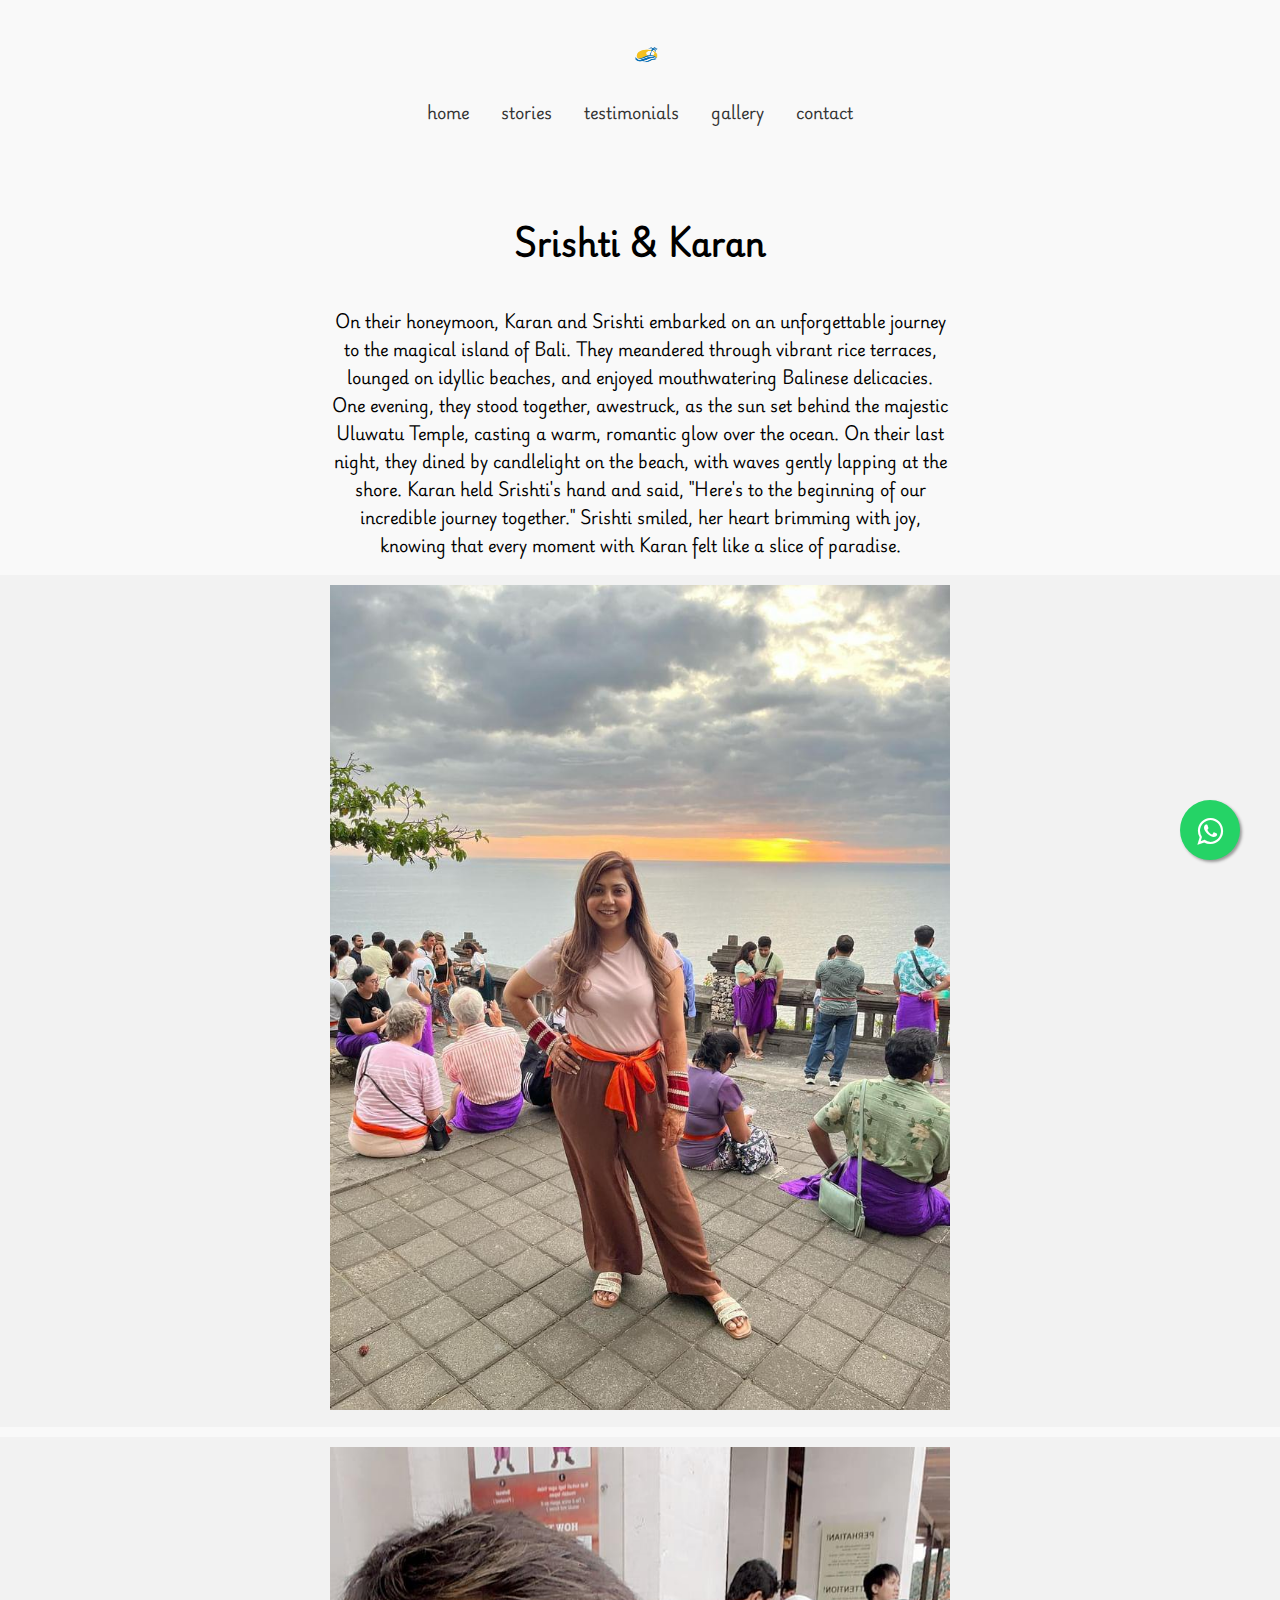
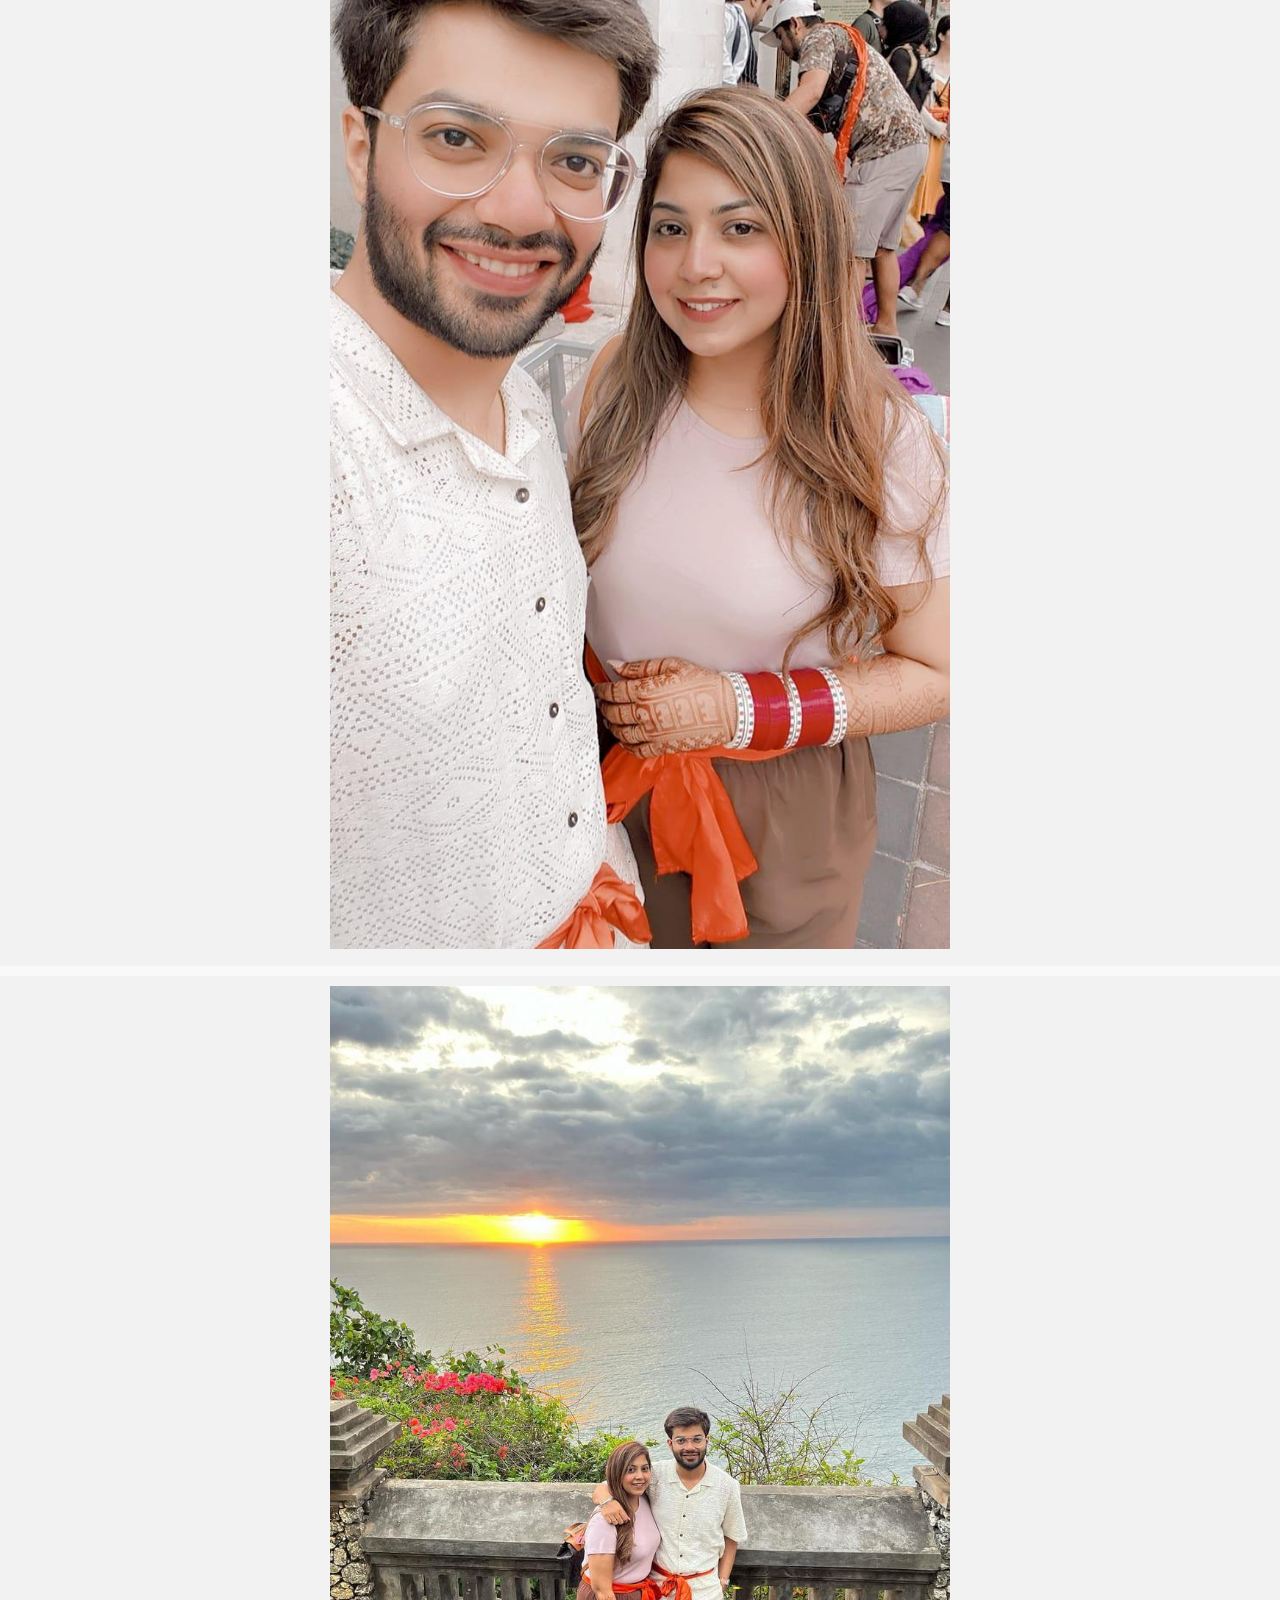
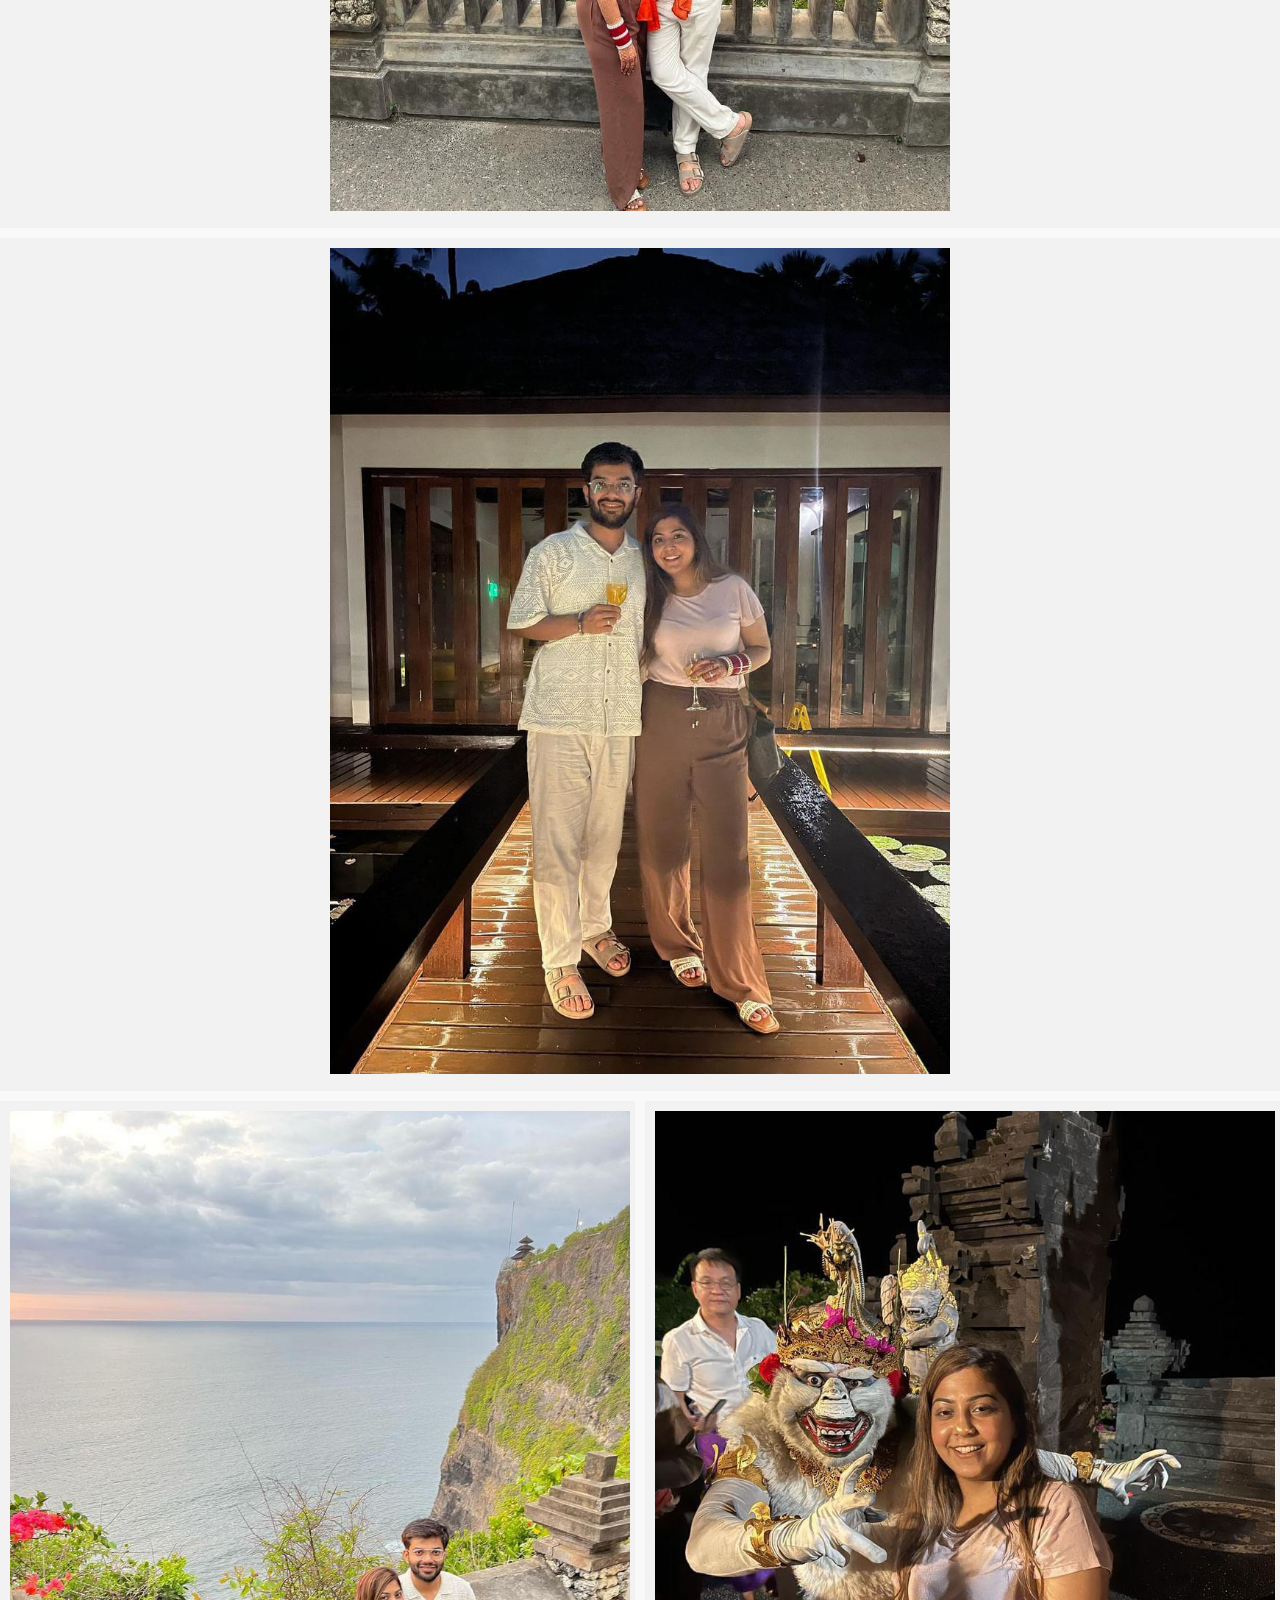
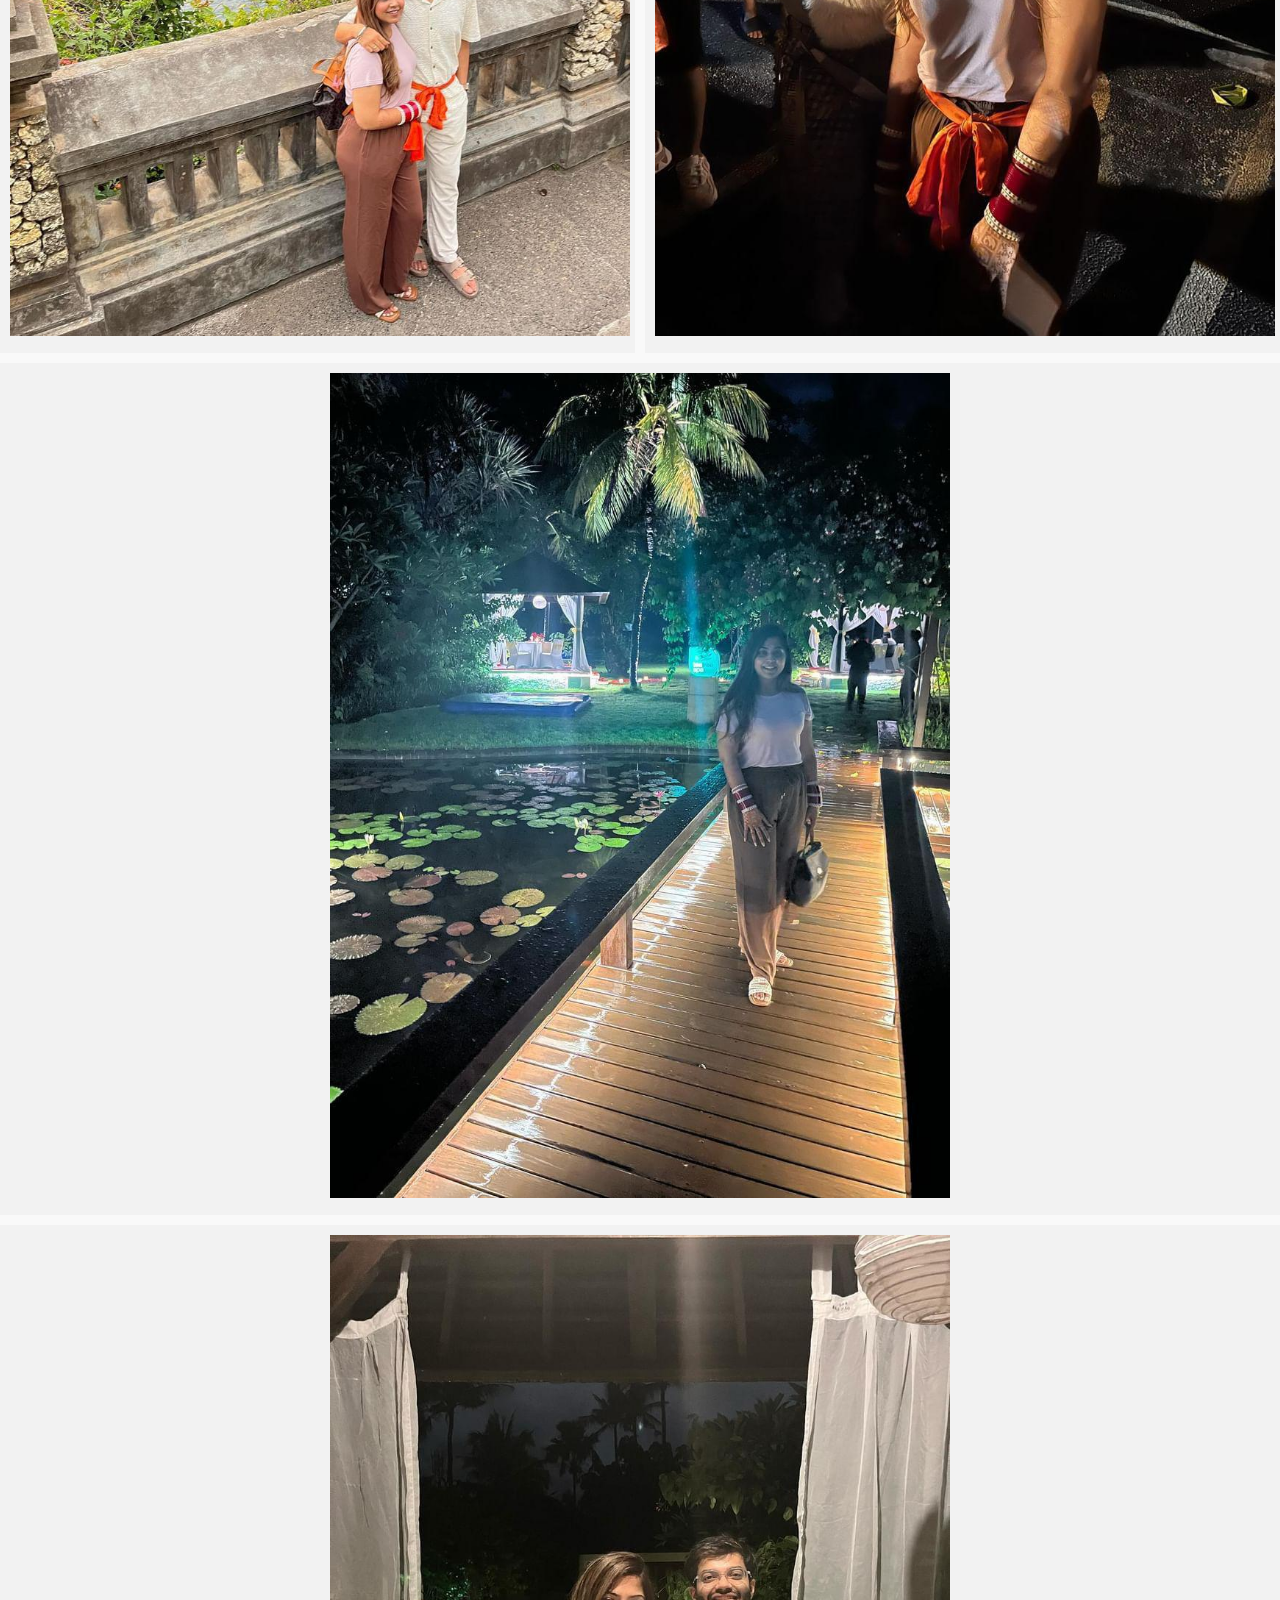
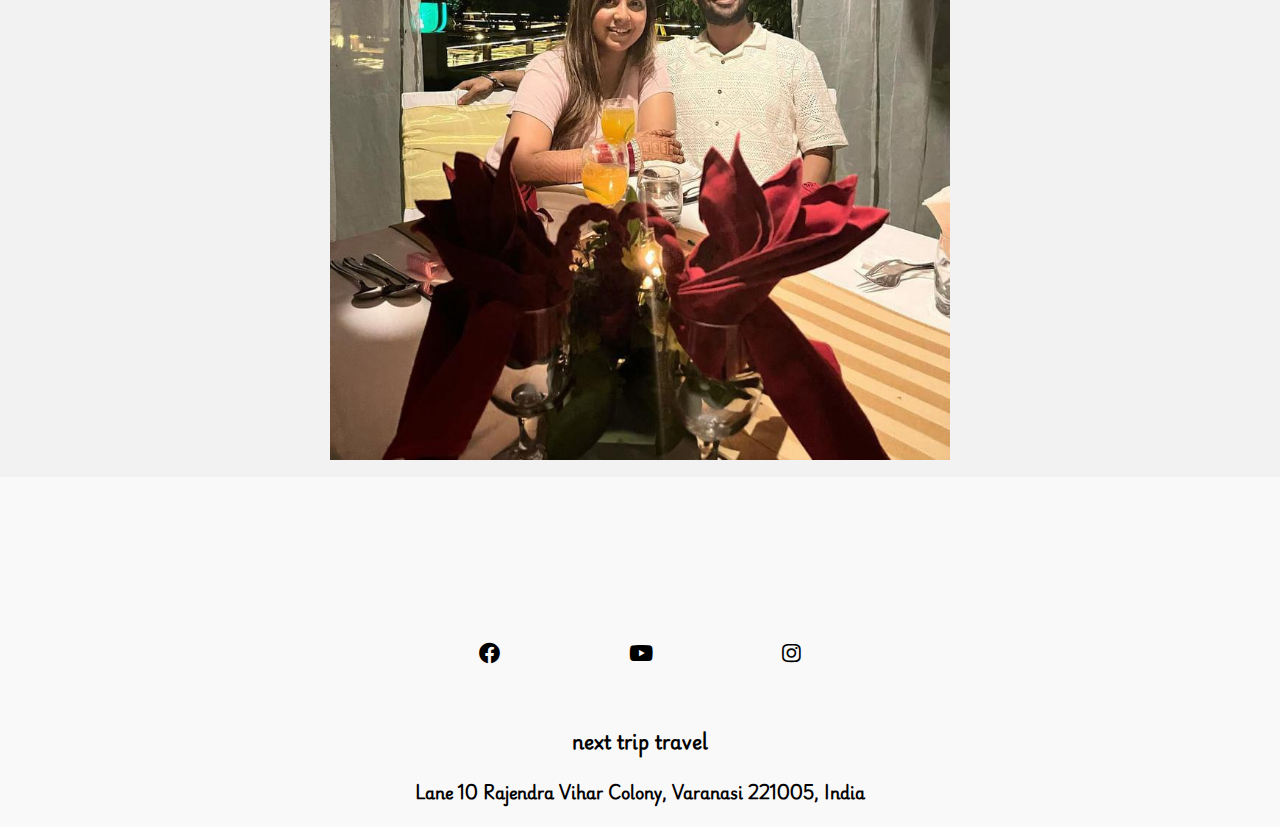
<file: stories-srishti&karan.html>
<!DOCTYPE html>
<html lang="en">
<head>
  <meta charset="UTF-8">
  <meta name="viewport" content="width=device-width, initial-scale=1.0">
  <title>Next Trip: Personalize your Experience</title>
  <link rel="stylesheet" href="https://cdnjs.cloudflare.com/ajax/libs/font-awesome/5.15.3/css/all.min.css">
  <link rel="stylesheet" href="stories-naveen&saritha.css">
</head>
<body>

  <link rel="stylesheet" href="https://maxcdn.bootstrapcdn.com/font-awesome/4.5.0/css/font-awesome.min.css">
  <a href="https://api.whatsapp.com/send?phone=918310885802&text=Hello%21%20We%20want%20you%20to%20plan%20our%20trip" class="float" target="_blank">
  <i class="fa fa-whatsapp my-float"></i>
  </a>

    <section class="stories-first-section">
        
    
        <nav>
        <div class="logo">
          <a href="index.html"><img src="NT Logo.png" alt="Next Trip Logo"></a>
        </div>
        <div class="nav-toggle" id="nav-toggle">
            <i class="fas fa-bars"></i>
        </div>
        <ul class="nav-menu">
            <li><a href="index.html">home</a></li>
            <li><a href="Stories.html">stories</a></li>
            <li><a href="testimonial.html">testimonials</a></li>
            <li><a href="gallery.html">gallery</a></li>
            <li><a href="contact.html">contact</a></li>
        </ul>
    </nav>
</section>

<section class="about-love-story">
    <div class="heading">
        <h1 class="couple-name">
            Srishti & Karan
        </h1>
    </div>
    <div class="paragraph">
        <p class="individual-story">On their honeymoon, Karan and Srishti embarked on an unforgettable journey to the magical island of Bali. They meandered through vibrant rice terraces, lounged on idyllic beaches, and enjoyed mouthwatering Balinese delicacies. One evening, they stood together, awestruck, as the sun set behind the majestic Uluwatu Temple, casting a warm, romantic glow over the ocean. On their last night, they dined by candlelight on the beach, with waves gently lapping at the shore. Karan held Srishti's hand and said, "Here's to the beginning of our incredible journey together." Srishti smiled, her heart brimming with joy, knowing that every moment with Karan felt like a slice of paradise.</p>
          </div>

    <div id="videoContainer"></div>
    
<div class="container">
    <div class="image-box full-width"><img src="Stories-Srishti & Karan/1.jpeg" alt=""></div>
    <div class="image-box full-width"><img src="Stories-Srishti & Karan/2.jpeg" alt=""></div>
    <div class="image-box full-width"><img src="Stories-Srishti & Karan/3.jpeg" alt=""></div>
    <div class="image-box full-width"><img src="Stories-Srishti & Karan/4.jpeg" alt=""></div>
    <div class="image-box half-width"><img src="Stories-Srishti & Karan/5.jpeg" alt=""></div>
    <div class="image-box half-width"><img src="Stories-Srishti & Karan/6.jpeg" alt=""></div>
    <div class="image-box full-width"><img src="Stories-Srishti & Karan/7.jpeg" alt=""></div>
    <div class="image-box full-width"><img src="Stories-Srishti & Karan/8.jpeg" alt=""></div>
    
  
   
  </div>
</section>

<script src="script.js"></script>
</body>
<footer>
    <section class="footer">
      <div class="social-icons">
        <a href="https://fb.com/nexttrip.life" target="_blank"><i class="fab fa-facebook fa-lg"></i></a>
      <a href="https://www.youtube.com/@next.trip.travel" target="_blank"><i class="fab fa-youtube fa-lg"></i></a>
      <a href="https://www.instagram.com/nexttrip.life/" target="_blank"><i class="fab fa-instagram fa-lg"></i></a>
        <!-- Add more social media icons here -->
      </div>
      <div class="company-name">
        
          <h3>
            next trip travel
            
  
          </h3>
          <h4>Lane 10 Rajendra Vihar Colony, Varanasi 221005, India</h4>
          
      </div>
  
      <div class="copyright">
  
      </div>
  
    </section>
  
  </footer>
</html>
</file>
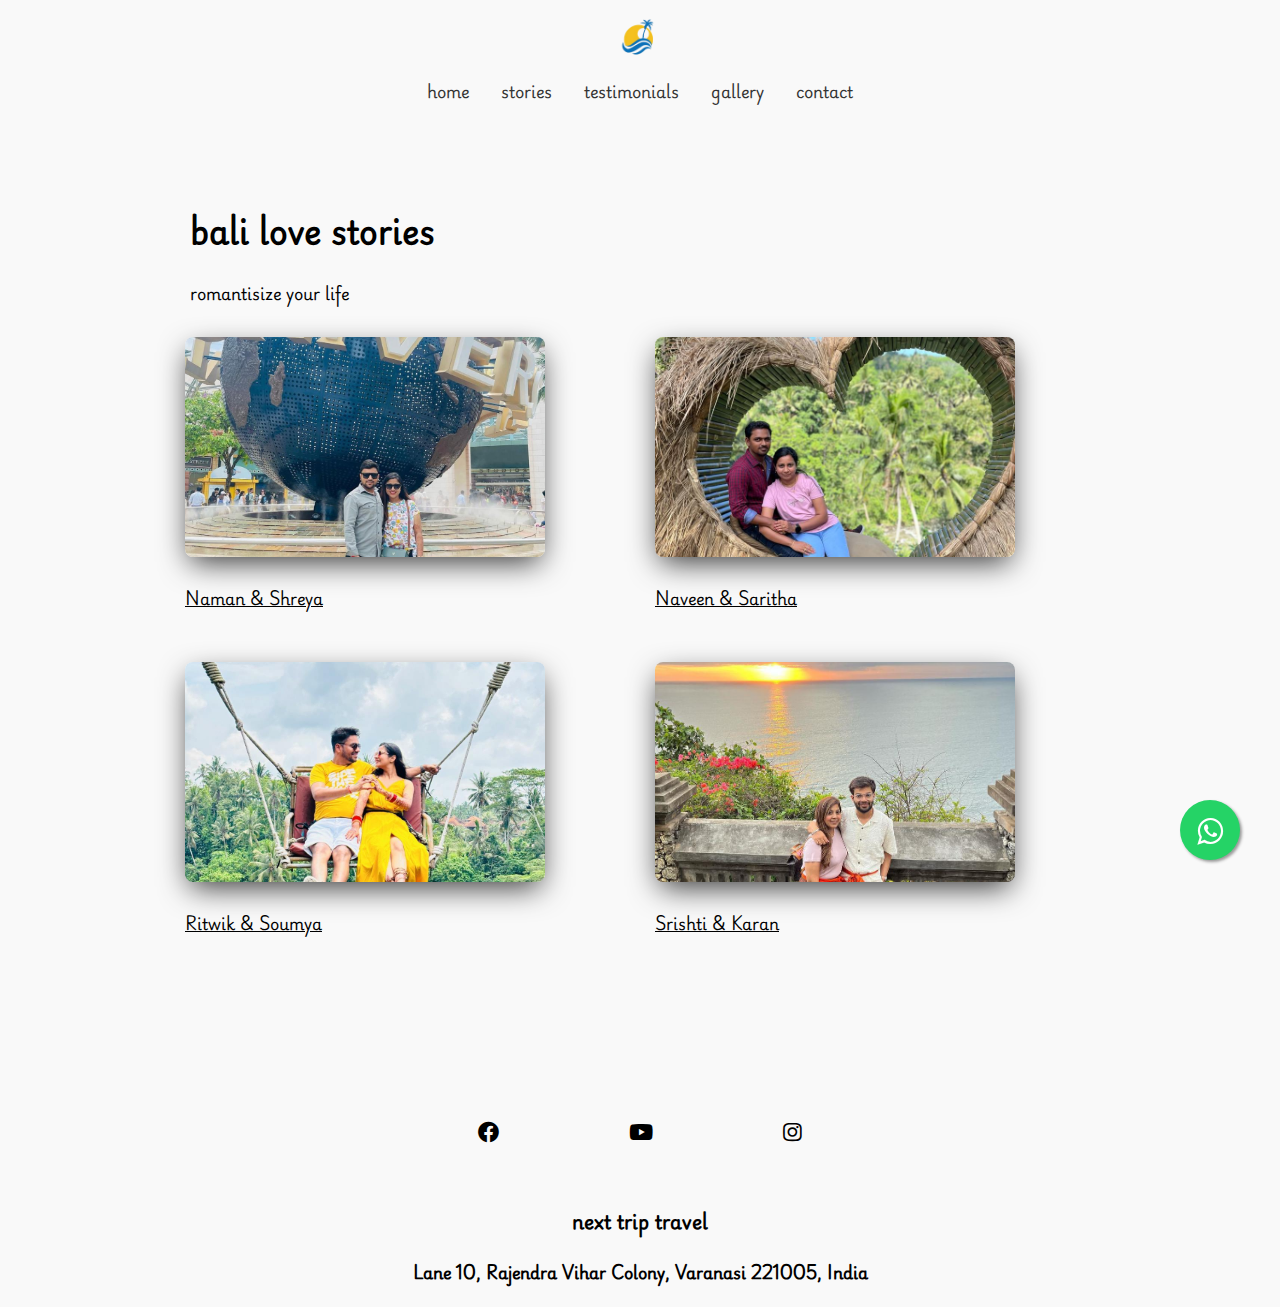
<file: Stories.html>
<!DOCTYPE html>
<html lang="en">
<head>
  <meta charset="UTF-8">
  <meta name="viewport" content="width=device-width, initial-scale=1.0">
  <title>Next Trip: Personalize your Experience</title>
  <link rel="stylesheet" href="https://cdnjs.cloudflare.com/ajax/libs/font-awesome/5.15.3/css/all.min.css">
  <link rel="stylesheet" href="stories-styles.css">
</head>
<body>

  <link rel="stylesheet" href="https://maxcdn.bootstrapcdn.com/font-awesome/4.5.0/css/font-awesome.min.css">
  <a href="https://api.whatsapp.com/send?phone=918310885802&text=Hello%21%20We%20want%20you%20to%20plan%20our%20trip" class="float" target="_blank">
  <i class="fa fa-whatsapp my-float"></i>
  </a>
    <section class="stories-first-section">
        
    
      <nav>
        <div class="logo">
            <a href="index.html"><img src="NT Logo.png" alt="Your Logo"></a>
        </div>
        <div class="nav-toggle" id="nav-toggle">
            <i class="fas fa-bars"></i>
        </div>
        <ul class="nav-menu">
          <li><a href="index.html">home</a></li>
          <li><a href="Stories.html">stories</a></li>
          <li><a href="testimonial.html">testimonials</a></li>
          <li><a href="gallery.html">gallery</a></li>
          <li><a href="contact.html">contact</a></li>
        </ul>
    </nav>
</section>

<section class="second-section">
  <div class="main-text-container">
    <div class="main-text-container-head">
      <h1>bali love stories</h1>
    
    </div>
    
      <p>romantisize your life</p>
  </div>
  <div class="main-container">
    <div class="sub-container">
      <div class="image-container">
        
        <img src="Stories/1.jpeg" alt="Image 1">
        
      </div>
      <div class="text-container">
        <a href="stories-naman&shreya.html"> Naman & Shreya </a>
        
      
      </div>
    </div>
    <div class="sub-container">
      <div class="image-container">
        <img src="Stories/12.jpeg" alt="Image 2">
      </div>
      <div class="text-container">
        <a href="stories-naveen&saritha.html"> Naveen & Saritha </a>
      </div>
    </div>
    <div class="sub-container">
      <div class="image-container">
        <img src="Stories/9.jpeg" alt="Image 3">
      </div>
      <div class="text-container">
        <a href="stories-ritwik&soumya.html"> Ritwik & Soumya </a>
      </div>
    </div>

    <div class="sub-container">
      <div class="image-container">
        <img src="Stories/3.jpeg" alt="Image 4">
      </div>
      <div class="text-container">
        <a href="stories-srishti&karan.html"> Srishti & Karan </a> 
      </div>
    </div>
  </div>
</section>

  <script src="script.js"></script>
    </body>

    <footer>
      <section class="footer">
        <div class="social-icons">
          <a href="https://fb.com/nexttrip.life" target="_blank"><i class="fab fa-facebook fa-lg"></i></a>
      <a href="https://www.youtube.com/@next.trip.travel" target="_blank"><i class="fab fa-youtube fa-lg"></i></a>
      <a href="https://www.instagram.com/nexttrip.life/" target="_blank"><i class="fab fa-instagram fa-lg"></i></a>
          <!-- Add more social media icons here -->
        </div>
        <div class="company-name">
          
            <h3>
              next trip travel
              
    
            </h3>
            <h4>Lane 10, Rajendra Vihar Colony, Varanasi 221005, India</h4>
            
        </div>
    
        <div class="copyright">
    
        </div>
    
      </section>
    
    </footer>
    </html>
    
    
    </html>
</file>
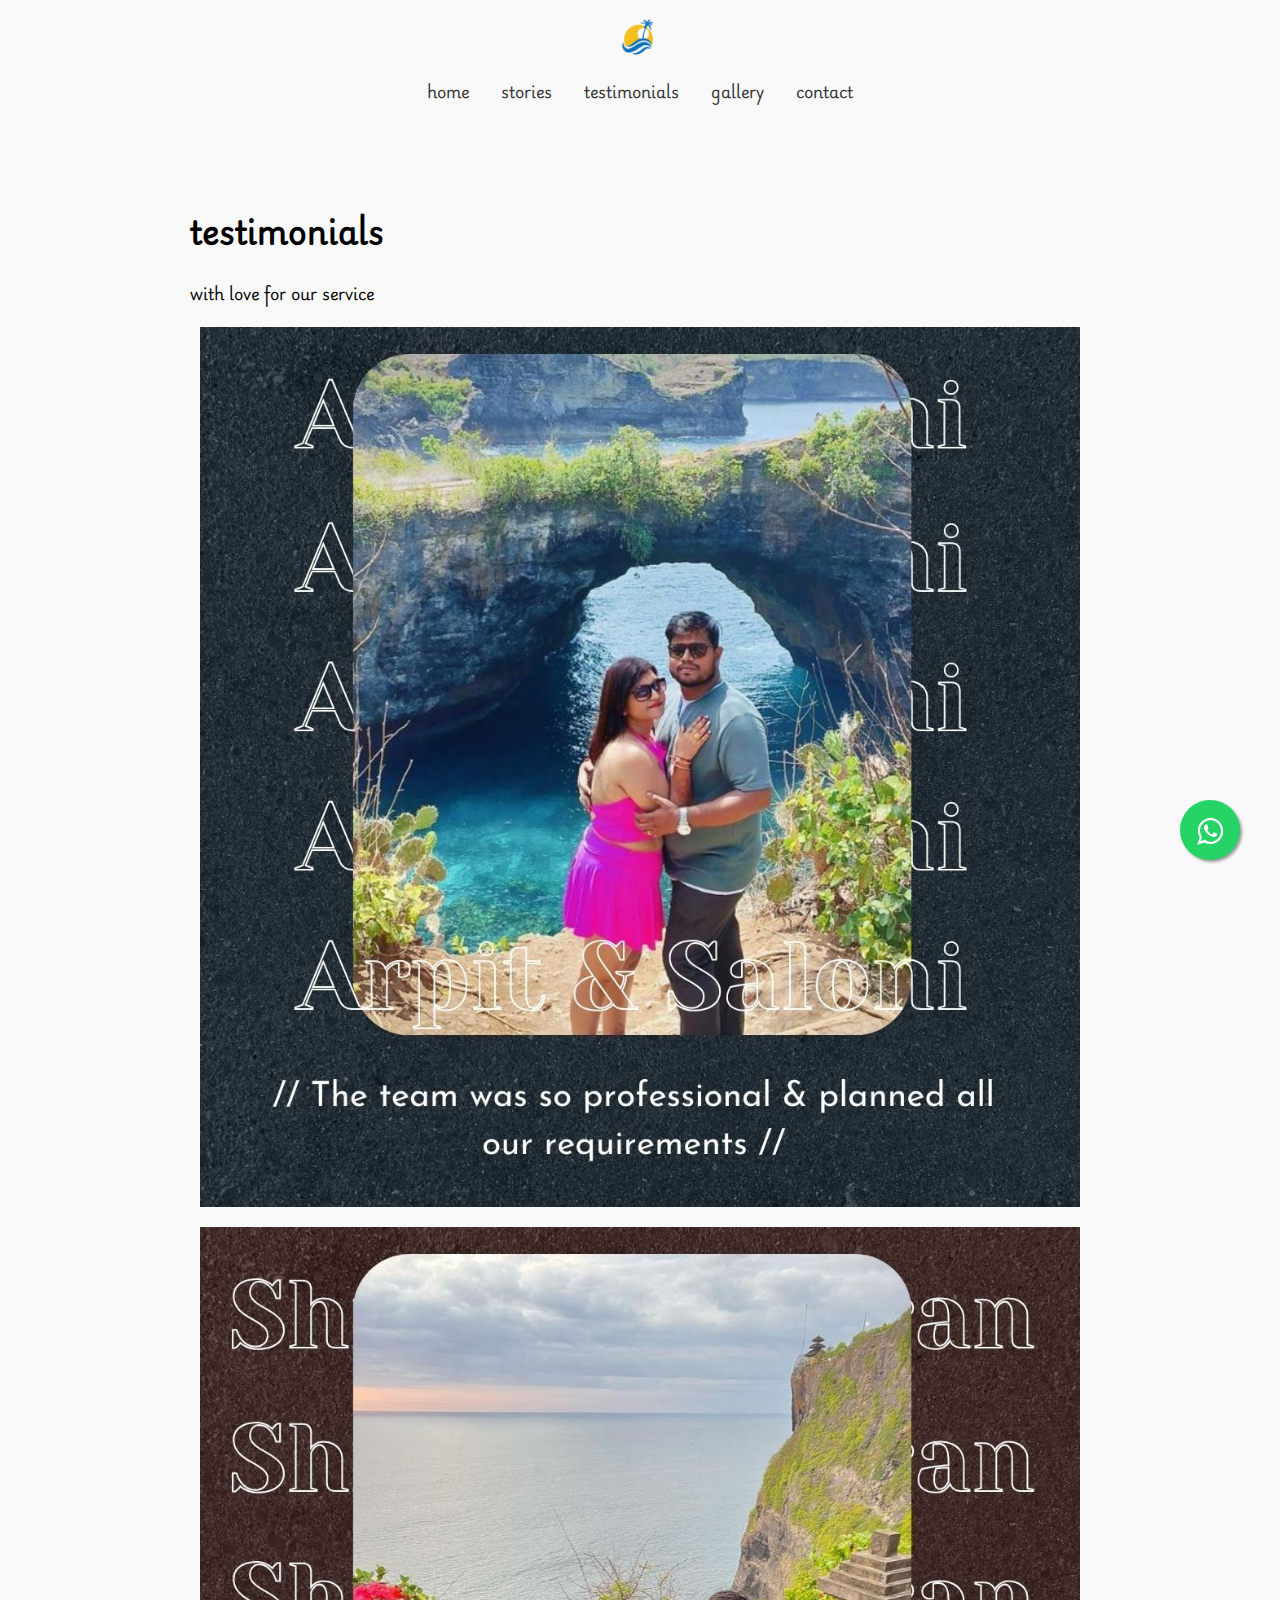
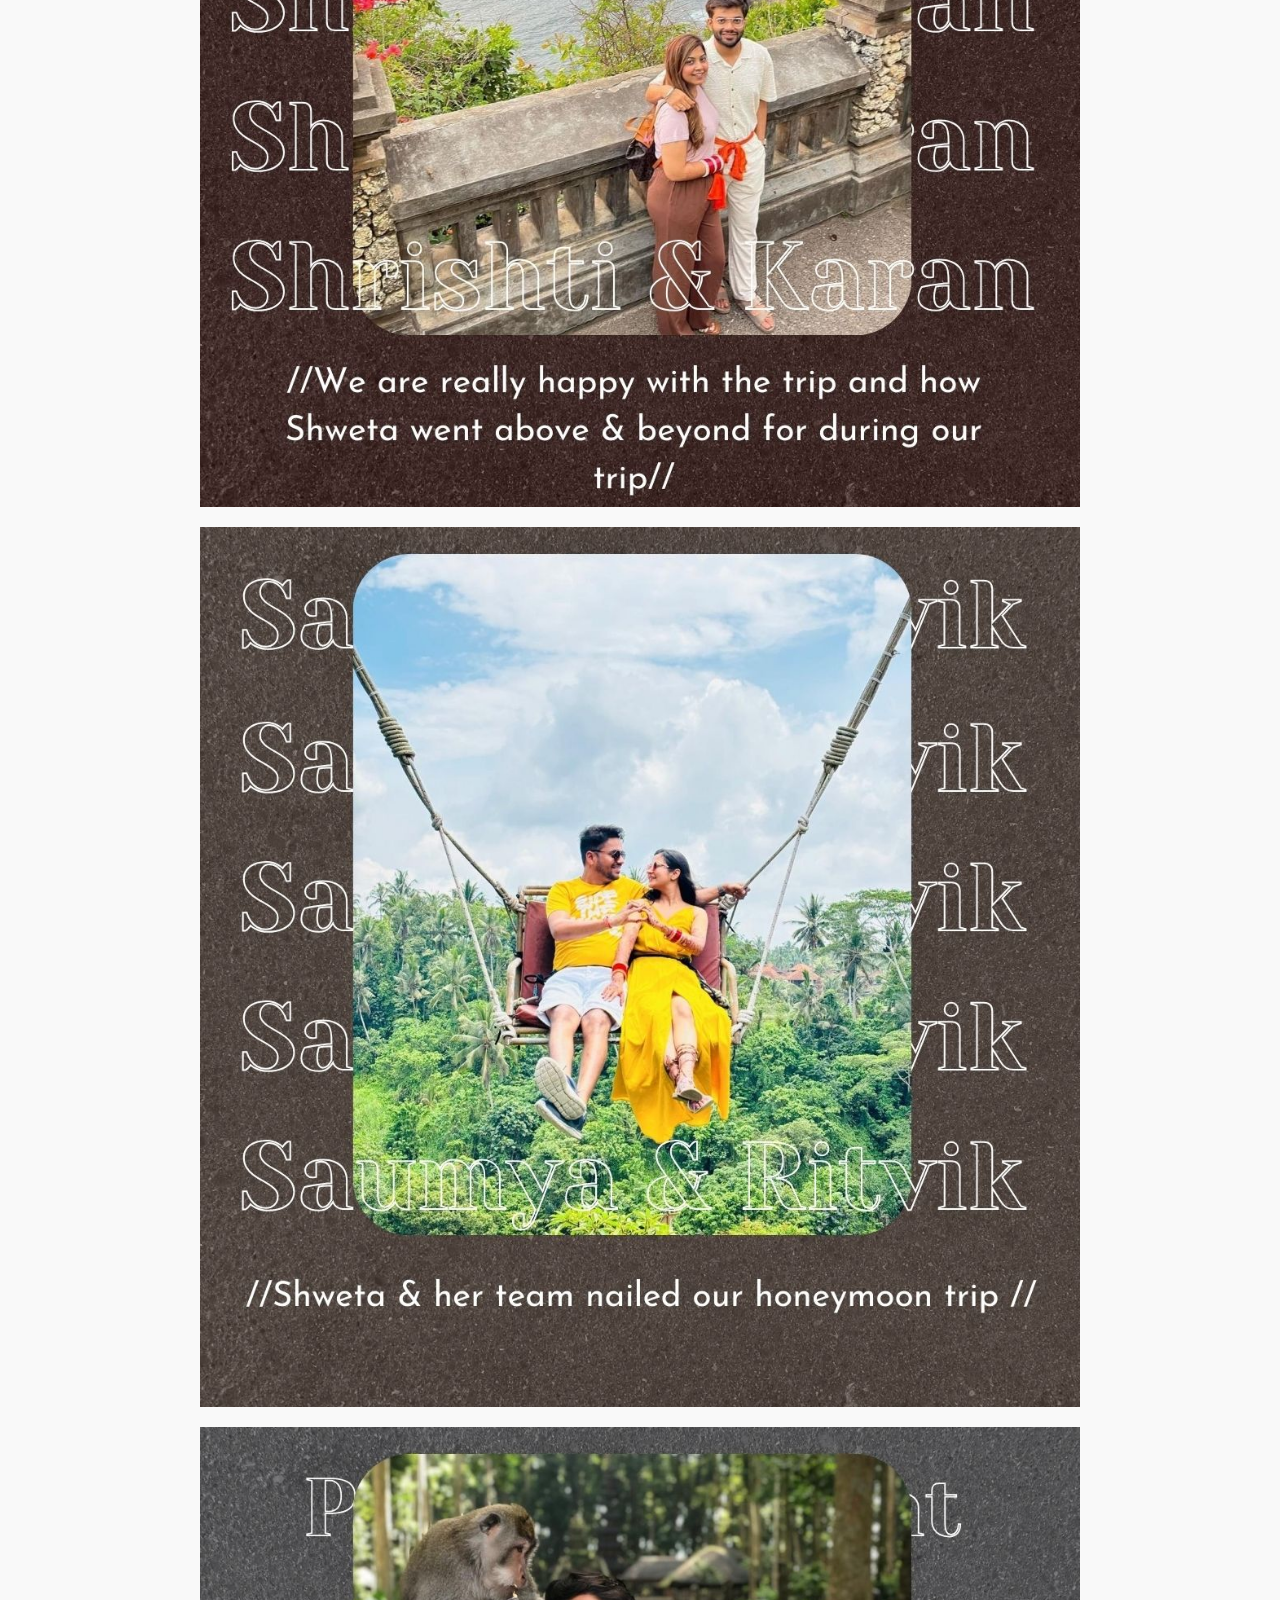
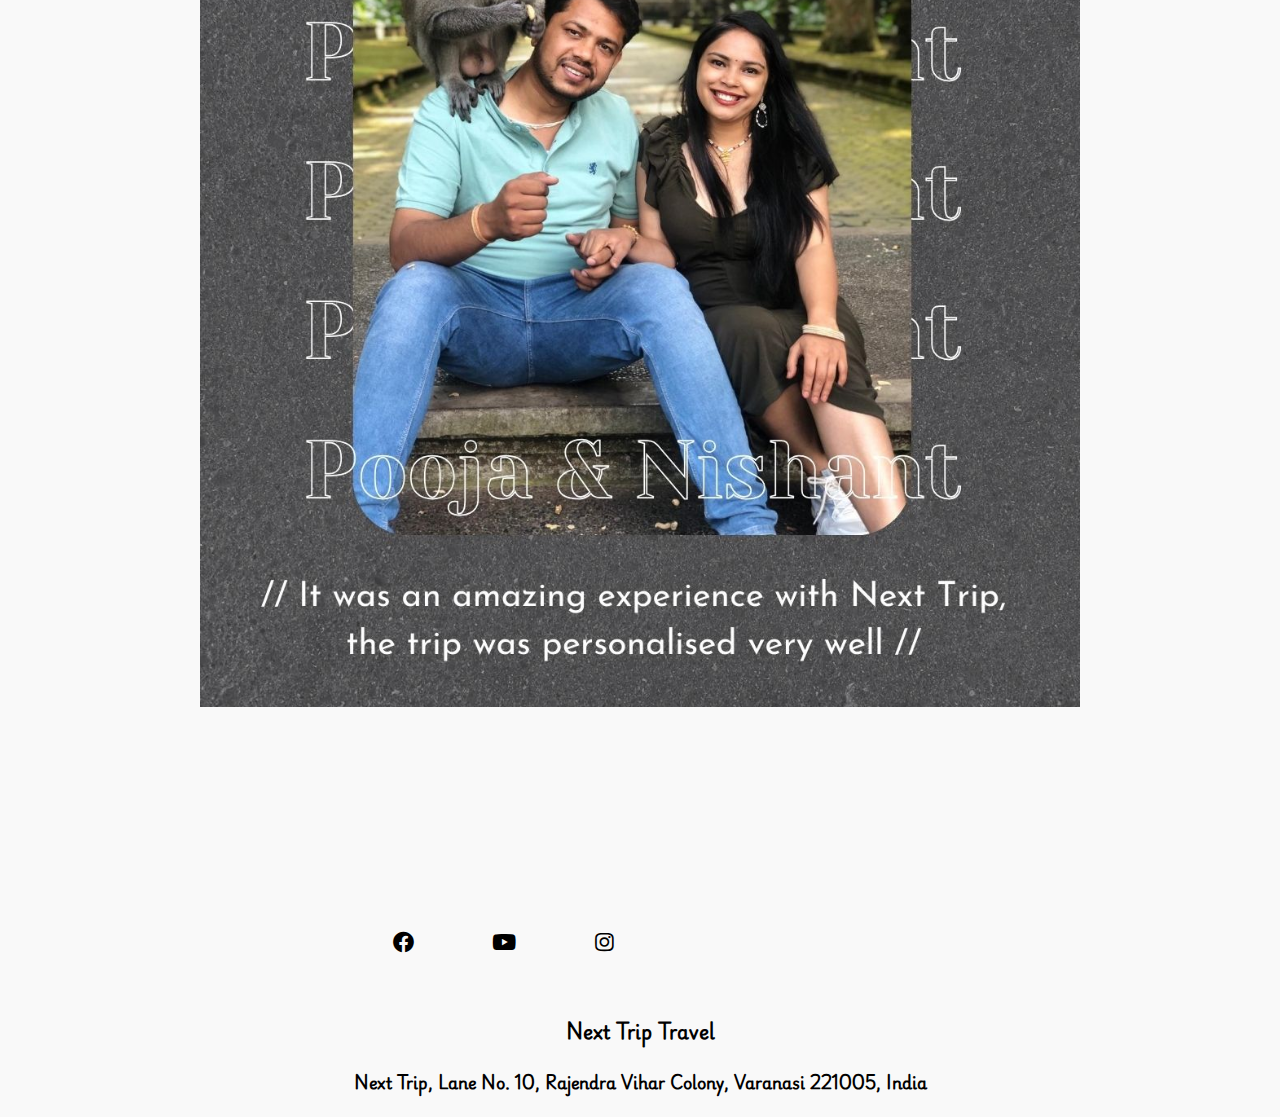
<file: testimonial.html>
<!DOCTYPE html>
<html lang="en">
<head>
  <meta charset="UTF-8">
  <meta name="viewport" content="width=device-width, initial-scale=1.0">
  <title>Wedmeclick</title>
  <link rel="stylesheet" href="https://cdnjs.cloudflare.com/ajax/libs/font-awesome/5.15.3/css/all.min.css">
  <link rel="stylesheet" href="testimonial-styles.css">
</head>
<body>

  <link rel="stylesheet" href="https://maxcdn.bootstrapcdn.com/font-awesome/4.5.0/css/font-awesome.min.css">
  <a href="https://api.whatsapp.com/send?phone=918310885802&text=Hello%21%20We%20want%20you%20to%20plan%20our%20trip" class="float" target="_blank">
  <i class="fa fa-whatsapp my-float"></i>
  </a>

    <section class="stories-first-section">
        
    
      <nav>
        <div class="logo">
            <a href="index.html"><img src="NT Logo.png" alt="Your Logo"></a>
        </div>
        <div class="nav-toggle" id="nav-toggle">
            <i class="fas fa-bars"></i>
        </div>
        <ul class="nav-menu">
          <li><a href="index.html">home</a></li>
          <li><a href="Stories.html">stories</a></li>
          <li><a href="testimonial.html">testimonials</a></li>
          <li><a href="gallery.html">gallery</a></li>
          <li><a href="contact.html">contact</a></li>
        </ul>
    </nav>
</section>




  <section class="testimonials">
    <div class="main-text-container">
      <div class="main-text-container-head">
        <h1>testimonials</h1>
      
      </div>
      <p>with love for our service </p>
      </div>
    <div class ="full-container1">
      <div class="small-container1">
        
        
        <img src="testimonial/1.jpg" alt="Image 1">
      </div>
      <div class="small-container1">
        
        <img src="testimonial/2.jpg" alt="Image 2">
      </div>

      <div class="small-container1">
        
        <img src="testimonial/3.jpg" alt="Image 3">
      </div>

      <div class="small-container1">
        
        <img src="testimonial/4.jpg" alt="Image 4">
      </div>
    </div>

  </section>

  

<script src="script.js"></script>


</body>

<footer>
  <section class="footer">
    <div class="social-icons">
      <a href="https://facebook.com/nexttrip.life" target="_blank"><i class="fab fa-facebook fa-lg"></i></a>
      <a href="https://www.youtube.com/@next.trip.travel" target="_blank"><i class="fab fa-youtube fa-lg"></i></a>
      <a href="https://www.instagram.com/nexttrip.life/" target="_blank"><i class="fab fa-instagram fa-lg"></i></a>

      <!-- Add more social media icons here -->
    </div>
    <div class="company-name">
      
        <h3>
          Next Trip Travel
          

        </h3>
        <h4>Next Trip, Lane No. 10, Rajendra Vihar Colony, Varanasi 221005, India</h4>
        
    </div>

    <div class="copyright">

    </div>

  </section>

</footer>
</html>

</html>
</file>
<file: contact-styles.css>
@font-face {
    font-family: 'MyCustomFont';
    src: url('Playwrite_DE_Grund/PlaywriteDEGrund-VariableFont_wght.ttf') format('truetype');
    font-weight: normal;
    font-style: normal;
    text-transform: capitalize;
  }
  
  body {
    margin: 0;
    font-family: 'MyCustomFont', 'sans-serif';
    background-color: #f9f9f9;
  }
  
  .stories-first-section {
    display: flex;
    flex-direction: column;
    height: auto; /* Adjust this as needed */
  }
  
  
  
  nav {
    position: absolute; /* Set the position to fixed */
    top: 0; /* Position it at the top */
    left: 0; /* Align it to the left */
    width: 100%; /* Make it span the full width of the viewport */
    display: flex;
    flex-direction: column;
    align-items: center;
    padding-top: 1rem;
    padding-bottom: 1rem;
    background-color: #f9f9f9;
    backdrop-filter: blur(5px);
    z-index: 1000; /
  }
  
  .logo {
    margin-bottom: 1rem;
  }
  
  .logo a {
    font-size: 2rem;
    font-weight: 600;
    color: #333;
    text-decoration: none;
  }
  
  .logo img{
    max-height: 5rem; /* Adjust the height as needed */
    width: 5rem; /* Maintain aspect ratio */
    border-radius: 50%;
  }
  
  .nav-toggle {
    display: none;
    font-size: 1.5rem;
    cursor: pointer;
  }
  
  .nav-menu {
    display: flex;
    justify-content: center;
    list-style: none;
    margin: 0;
    padding: 0;
  }
  
  .nav-menu li {
    margin: 0 1rem;
  }
  
  .nav-menu li a {
    color: #333;
    text-decoration: none;
    transition: color 0.3s ease;
  }
  
  .nav-menu li a:hover {
    color: #666;
  }
  
  @media (max-width: 768px) {
  
    nav{
      display: flex;
      flex-direction: row;
      justify-content: space-between;
      height: 50px;
    }
  
  
    .logo {
      margin-LEFT: 1rem;
      margin-top: 1rem;
      margin-bottom: 0.7rem;
    }
  
    .logo img{
      max-height: 5rem; /* Adjust the height as needed */
      width: 5rem; /* Maintain aspect ratio */
      border-radius: 50%;
    }
    .nav-toggle {
      display: block;
      margin-right: 1rem;
      
    }
    
    .nav-menu {
      display: none;
      flex-direction: column;
      position: absolute;
      top: 100%;
      left: 0;
      width: 100%;
      background-color: rgba(255, 255, 255, 0.9);
      backdrop-filter: blur(5px);
      padding: 1rem 0;
    }
  
    .nav-menu.show {
      display: flex;
    }
  
    .nav-menu li {
      margin: 1rem 0;
      text-align: center;
    }
  } 

  form {

    display: flex;
    flex-direction: column;
    width: 80%;
    max-width: 500px;
    margin: 230px auto;
  }
  
  .form-group {
    display: flex;
    flex-direction: column;
    margin-bottom: 1.5rem;
  }
  
  label {
    font-weight: bold;
    margin-bottom: 0.5rem;
  }
  
  input, textarea {
    padding: 0.5rem;
    border: 1px solid #ccc;
    border-radius: 4px;
    font-size: 1rem;
  }
  
  button {
    background-color: #007bff;
    color: #fff;
    padding: 0.75rem 1.5rem;
    border: none;
    border-radius: 4px;
    font-size: 1rem;
    cursor: pointer;
  }
  
  button:hover {
    background-color: #0056b3;
  }




  .about-us{
    display: flex;
    background-color: aqua; 
    height: 800px;
    margin-top: 160px;
    justify-content: center;
    
    
  }
  
  .second-wrap {
  
    
    height: auto;
    width: 100%;
    background: #ffffff url("theteambehind.webp") no-repeat fixed;
    background-size: cover;
    background-position: 50% 50%;
    justify-content: center;
    align-items: center;
    
  }
  
  .second-div {
    display: flex;
    height: 80%;
    width: 100%;
    align-items: center;
    justify-content: center;
    
  }
  
  .body-text {
    
    display: grid;
    height: 100px;
    justify-content: center;
    text-align: center;
    font-size: 40px;
    letter-spacing: 0.45em;
    text-transform: uppercase;
    color: #ffffff;
      font-weight: bolder;
    
    
  }
  
  .btn-about{
    margin-top: 5%;
    margin-left: 40%;
    height: 50px;
    width: 100px;
    border-radius: 10px;
    font-family: 'MyCustomFont', 'sans-serif';
    font-weight: bold;
    background-color: rgba(255, 0, 0, 0);
    border-color: #ffffff;
    color: #ffffff;
    background-color: black;
  }
  
  .btn-about:hover{
    color: black;
    background-color: white;
    transition: background-color 0.6s ease, color 0.6s ease;
    
  }
  
  
  

  
  @media only screen and (max-width: 600px) {
  
    .about-us{
      display: flex;
     background-color: aqua; 
    height: 400px;
    margin-top: 160px;
    justify-content: center;
    width: 100%;
  
    }
  
   
    .second-div{
      display: grid;
      height: 400px;
      justify-content: center;
      
    }
  
    .second-wrap {
  
    
      height: auto;
      width: 100%;
      background: #ffffff url("theteambehindmobile.webp") no-repeat fixed;
      background-size: cover;
      background-position: 50% 50%;
      justify-content: center;
      align-items: center;
      
    }
    .body-text{
      display: grid;
      height: auto;
      width: auto;
      font-size: 20px;
      color: #ffffff;
      font-weight: bolder;
    }
    
   
    
  }

  .about-company{
    width: 100%;
      text-align: center;
    display: flex;
    justify-content:center;
    width: 900px;
    margin-top: 130px;
    padding-left: 130px;
    padding-right: 100px;

  }

  @media only screen and (max-width: 600px) {

    .about-company{
      width: 100%;
      text-align: center;
      padding-left: 0px;
      padding-right: 0px;  
    }
  }

.otherlinksdiv{

  display: grid;
  height: 300px;
  width: 300px;
  grid-template-columns: repeat(3, 1fr);
  align-items: center;
  margin: 0 auto;
  grid-column-gap: 20px; /* Remove the gap between columns */
  grid-row-gap: 0;
  
}

.links{
 
  height: 50px;
  width: 130px;
  
}

.btntxt{
  padding: 0%;
  margin: -20%;
  font-size: 20px;
}

@media only screen and (max-width: 600px) {
  .otherlinksdiv{

    display: grid;
    height: 300px;
    width: 300px;
    grid-template-columns: repeat(3, 1fr);
    align-items: center;
    
    margin: 0 auto;
    grid-column-gap: 20px; /* Remove the gap between columns */
    grid-row-gap: 0;
    
  }
  
  .links{
   
    height: 50px;
    width: 80px;
    
  }
  
  .btntxt{
    padding: 0%;
    margin: -20%;
    font-size: 12px;
  }
  



}


.form{
  margin-top: 80PX;
  display: flex;
  justify-content: center;
}

.container1{
  width: 60%;
  background: #fff;
  border-radius: 6px;
  padding: 20px 60px 30px 40px;
  box-shadow: 0 5px 10px rgba(0, 0, 0, 0.2);
}
.container1 .content{
  display: flex;
  align-items: center;
  justify-content: center;
}
.container1 .content .left-side{
  width:auto;
  height: 100%;
  display: flex;
  flex-direction: row;
  align-items: center;
  justify-content: center;
  margin-top: 15px;
  position: relative;
}

.content .left-side .details{
  margin: 14px;
  text-align: center;
}
.content .left-side .details i{
  font-size: 30px;
  color: black;
  margin-bottom: 10px;
}
.content .left-side .details .topic{
  font-size: 18px;
  font-weight: 500;
}
.content .left-side .details .text-one,
.content .left-side .details .text-two{
  font-size: 14px;
  color: #afafb6;
}


@media (max-width: 950px) {
  .container1{
    width: 300px;
    
  }
  
}
@media (max-width: 820px) {
  .container1{
    width: 300px;
    height: 100%;
  }
  .container1 .content{
    flex-direction: column-reverse;
  }
 .container1 .content .left-side{
   width: 100%;
   flex-direction: row;
   margin-top: 40px;
   justify-content: center;
   flex-wrap: wrap;
 }
 .container1 .content .left-side::before{
   display: none;
 }
 .container1 .content .right-side{
   width: 100%;
   margin-left: 0;
 }
}

  .footer{
    margin-top: 160px;
    display: grid;
    justify-content: center;
    
  }
  
  .social-icons {
   
   
    display: flex;
    justify-content: space-around;
    align-items: center;
   
  
  }
  
  .fab{
    color: black;
    
  }
  
  .fab:hover{
    color: grey;
  }
  
  .company-name{
    margin-top: 40px;
    text-align: center;
  }
  
  
  /* Styles for small screens */
</file>
<file: stories-naveen&saritha.css>
@font-face {
  font-family: 'MyCustomFont';
  src: url('Playwrite_DE_Grund/PlaywriteDEGrund-VariableFont_wght.ttf') format('truetype');
  font-weight: normal;
  font-style: normal;
  text-transform: capitalize;
}
body {
  margin: 0;
  font-family: 'MyCustomFont', 'sans-serif';
  background-color: #f9f9f9;
}

.float{
	position:fixed;
	width:60px;
	height:60px;
	bottom:40px;
	right:40px;
	background-color:#25d366;
	color:#FFF;
	border-radius:50px;
	text-align:center;
  font-size:30px;
	box-shadow: 2px 2px 3px #999;
  z-index:100;
}



.my-float{
	margin-top:16px;
}

@media (max-width: 768px) {
  
  .float{
  right: 5px;
  height: 45px;
  width: 45px;
  bottom: 10px;
}
.my-float{
	margin-top:9px;
}
}


.stories-first-section {
  display: flex;
  flex-direction: column;
  height: auto; /* Adjust this as needed */
}



nav {
  position: absolute; /* Set the position to fixed */
  top: 0; /* Position it at the top */
  left: 0; /* Align it to the left */
  width: 100%; /* Make it span the full width of the viewport */
  display: flex;
  flex-direction: column;
  align-items: center;
  padding-top: 1rem;
  padding-bottom: 1rem;
  background-color: #f9f9f9;
  backdrop-filter: blur(5px);
  z-index: 1000; /
}


.logo {
  margin-LEFT: 1rem;
  margin-top: 1rem;
  margin-bottom: 0.7rem;
}

.logo img{
  max-height: 3rem; /* Adjust the height as needed */
  width: 5rem; /* Maintain aspect ratio */
  border-radius: 50%;
}

.nav-toggle {
  display: none;
  font-size: 1.5rem;
  cursor: pointer;
}

.nav-menu {
  display: flex;
  justify-content: center;
  list-style: none;
  margin: 0;
  padding: 0;
}

.nav-menu li {
  margin: 0 1rem;
}

.nav-menu li a {
  color: #333;
  text-decoration: none;
  transition: color 0.3s ease;
}

.nav-menu li a:hover {
  color: #666;
}

@media (max-width: 768px) {

  nav{
    display: flex;
    flex-direction: row;
    justify-content: space-between;
    height: 50px;
  }


  .logo {
    margin-LEFT: 1rem;
    margin-top: 1rem;
    margin-bottom: 0.7rem;
  }

  .logo img{
    max-height: 5rem; /* Adjust the height as needed */
    width: 5rem; /* Maintain aspect ratio */
    border-radius: 50%;
  }
  .nav-toggle {
    display: block;
    margin-right: 1rem;
    
  }
  
  .nav-menu {
    display: none;
    flex-direction: column;
    position: absolute;
    top: 100%;
    left: 0;
    width: 100%;
    background-color: rgba(255, 255, 255, 0.9);
    backdrop-filter: blur(5px);
    padding: 1rem 0;
  }

  .nav-menu.show {
    display: flex;
  }

  .nav-menu li {
    margin: 1rem 0;
    text-align: center;
  }
}
.about-love-story{
    margin-top: 15%;
    width: 100%;
    display: flex;
  flex-direction: column;
    justify-content: center;
    align-items: center;
}

.couple-name{
  
  text-align: center;
}

.individual-story{
 
  text-align: center;
  width: 620px;
}

.videoContainer{
  background-color: black;
}


    .container {
      display: grid;
      grid-template-columns: repeat(4, 1fr);
      grid-gap: 10px;
    }

    .image-box {
      background-color: #f2f2f2;
     
      padding: 10px;
      text-align: center;
    }
    
    .image-box img {
      width: 620px;
      height: auto;
    }

    .full-width {
      grid-column: span 4;
    }

    .half-width {
      grid-column: span 2;
    }

    #videoContainer iframe {
      width: 640px;
      height: 360px;

    }

    /* Styles for screens up to 768px */
    @media (max-width: 768px) {
      #videoContainer iframe {
        width: 100%;
        height: 56.25vw; /* Maintain aspect ratio (16:9) */
        
      }
    }


    @media (max-width: 768px) {
      .about-love-story {
        margin-top: 20%;
      }
    
      .couple-name,
      .individual-story {
        padding: 10px;
        
        width: 300px;
        }
      

      .image-box img {
        width: 100%;
        height: auto;
    }
  }

    .footer{
      margin-top: 160px;
      display: grid;
      justify-content: center;
      
    }
    
    .social-icons {
     
     
      display: flex;
      justify-content: space-around;
      align-items: center;
     
    
    }
    
    .fab{
      color: black;
      
    }
    
    .fab:hover{
      color: grey;
    }
    
    .company-name{
      margin-top: 40px;
      text-align: center;
    }
    
    
    /* Styles for small screens */
</file>
<file: stories-styles.css>
@font-face {
  font-family: 'MyCustomFont';
  src: url('Playwrite_DE_Grund/PlaywriteDEGrund-VariableFont_wght.ttf') format('truetype');
  font-weight: normal;
  font-style: normal;
  text-transform: capitalize;
}

body {
  margin: 0;
  font-family: 'MyCustomFont', 'sans-serif';
  background-color: #f9f9f9;
}

.float{
	position:fixed;
	width:60px;
	height:60px;
	bottom:40px;
	right:40px;
	background-color:#25d366;
	color:#FFF;
	border-radius:50px;
	text-align:center;
  font-size:30px;
	box-shadow: 2px 2px 3px #999;
  z-index:100;
}

.my-float{
	margin-top:16px;
}

@media (max-width: 768px) {
  
  .float{
  right: 5px;
  height: 45px;
  width: 45px;
  bottom: 10px;
}
.my-float{
	margin-top:9px;
}
}

.stories-first-section {
  display: flex;
  flex-direction: column;
  height: auto; /* Adjust this as needed */
}



nav {
  position: absolute; /* Set the position to fixed */
  top: 0; /* Position it at the top */
  left: 0; /* Align it to the left */
  width: 100%; /* Make it span the full width of the viewport */
  display: flex;
  flex-direction: column;
  align-items: center;
  padding-top: 1rem;
  padding-bottom: 1rem;
  background-color: #f9f9f9;
  backdrop-filter: blur(5px);
  z-index: 1000; /
}

.logo {
  margin-bottom: -2rem;
  margin-top: -2rem;
}

.logo a {
  font-size: 2rem;
  font-weight: 600;
  color: #333;
  text-decoration: none;
}

.logo img{
  max-height: 7rem; /* Adjust the height as needed */
  width: 7rem; /* Maintain aspect ratio */
  border-radius: 50%;
}

.nav-toggle {
  display: none;
  font-size: 1.5rem;
  cursor: pointer;
}

.nav-menu {
  display: flex;
  justify-content: center;
  list-style: none;
  margin: 0;
  padding: 0;
}

.nav-menu li {
  margin: 0 1rem;
}

.nav-menu li a {
  color: #333;
  text-decoration: none;
  transition: color 0.3s ease;
}

.nav-menu li a:hover {
  color: #666;
}

@media (max-width: 768px) {

  nav{
    display: flex;
    flex-direction: row;
    justify-content: space-between;
    height: 50px;
  }


  .logo {
    margin-LEFT: 1rem;
    margin-top: 1rem;
    margin-bottom: 0.7rem;
  }

  .logo img{
    max-height: 5rem; /* Adjust the height as needed */
    width: 5rem; /* Maintain aspect ratio */
    border-radius: 50%;
  }
  .nav-toggle {
    display: block;
    margin-right: 1rem;
    
  }
  
  .nav-menu {
    display: none;
    flex-direction: column;
    position: absolute;
    top: 100%;
    left: 0;
    width: 100%;
    background-color: rgba(255, 255, 255, 0.9);
    backdrop-filter: blur(5px);
    padding: 1rem 0;
  }

  .nav-menu.show {
    display: flex;
  }

  .nav-menu li {
    margin: 1rem 0;
    text-align: center;
  }
}

.second-section {
  padding: 20px;
  margin-top: 160px;
  margin-left: 160px;
  margin-right: 160px;
}

.main-container {
  display: flex;
  flex-wrap: wrap;
  justify-content: space-around; /* Align items with space around */
  gap: 20px;
  /* Gap between items */
}

.main-text-container {
  height: auto;
  margin-left: 10px;

}


.main-text-container p{
  margin: 0;
}

.main-text-container-head{
  align-items: center;
  display: grid;
  grid-template-columns:  4fr 1fr; /* 3 equal-width columns */
  
}
.head2 a {
  font-size: 10px;
  color: black;

}

.sub-container {
  flex: 0 1 calc(50% - 20px); /* Two containers horizontally with gap */
  display: flex;
  flex-direction: column;
  margin-top: 30px;
  
  height: auto; /* Increase height */
  
 
}

.sub-container .image-container img {
  max-width: 100%;
  height: 220px;
  width: 360px;
  object-fit: cover;
  box-shadow: 0px 10px 30px -5px rgba(0,0,0,0.8);
  border-radius: 0.5rem;
}

.text-container {
  display: flex;
  align-items: center;
  text-align: left;
  
}

.text-container a,
.text-container p {
  color: black;
  margin-top: 20px;
  padding: 0;
  text-align: left;
}


@media (max-width: 768px) {
  
  .second-section {
    margin-top: 160px;
    margin-left: 20px;
    margin-right: 20px;
  }
  .sub-container {
    flex-basis: calc(100% - 20px); /* One container per row on smaller screens */
  }
}
  
.footer{
  margin-top: 160px;
  display: grid;
  justify-content: center;
  
}

.social-icons {
 
 
  display: flex;
  justify-content: space-around;
  align-items: center;
 

}

.fab{
  color: black;
  
}

.fab:hover{
  color: grey;
}

.company-name{
  margin-top: 40px;
  text-align: center;
}


/* Styles for small screens */
</file>
<file: testimonial-styles.css>
@font-face {
  font-family: 'MyCustomFont';
  src: url('Playwrite_DE_Grund/PlaywriteDEGrund-VariableFont_wght.ttf') format('truetype');
  font-weight: normal;
  font-style: normal;
  text-transform: capitalize;
}

body {
  margin: 0;
  font-family: 'MyCustomFont', 'sans-serif';
  background-color: #f9f9f9;
}

.float{
	position:fixed;
	width:60px;
	height:60px;
	bottom:40px;
	right:40px;
	background-color:#25d366;
	color:#FFF;
	border-radius:50px;
	text-align:center;
  font-size:30px;
	box-shadow: 2px 2px 3px #999;
  z-index:100;
}



.my-float{
	margin-top:16px;
}

@media (max-width: 768px) {
  
  .float{
  right: 5px;
  height: 45px;
  width: 45px;
  bottom: 10px;
}
.my-float{
	margin-top:9px;
}
}

.stories-first-section {
  display: flex;
  flex-direction: column;
  height: auto; /* Adjust this as needed */
}



nav {
  position: absolute; /* Set the position to fixed */
  top: 0; /* Position it at the top */
  left: 0; /* Align it to the left */
  width: 100%; /* Make it span the full width of the viewport */
  display: flex;
  flex-direction: column;
  align-items: center;
  padding-top: 1rem;
  padding-bottom: 1rem;
  background-color: #f9f9f9;
  backdrop-filter: blur(5px);
  z-index: 1000; /
}

.logo {
  margin-bottom: -2rem;
  margin-top: -2rem;
}

.logo a {
  font-size: 2rem;
  font-weight: 600;
  color: #333;
  text-decoration: none;
}

.logo img{
  max-height: 7rem; /* Adjust the height as needed */
  width: 7rem; /* Maintain aspect ratio */
  border-radius: 50%;
}

.nav-toggle {
  display: none;
  font-size: 1.5rem;
  cursor: pointer;
}

.nav-menu {
  display: flex;
  justify-content: center;
  list-style: none;
  margin: 0;
  padding: 0;
}

.nav-menu li {
  margin: 0 1rem;
}

.nav-menu li a {
  color: #333;
  text-decoration: none;
  transition: color 0.3s ease;
}

.nav-menu li a:hover {
  color: #666;
}

@media (max-width: 768px) {

  nav{
    display: flex;
    flex-direction: row;
    justify-content: space-between;
    height: 50px;
  }


  .logo {
    margin-LEFT: 1rem;
    margin-top: 1rem;
    margin-bottom: 0.7rem;
  }

  .logo img{
    max-height: 5rem; /* Adjust the height as needed */
    width: 5rem; /* Maintain aspect ratio */
    border-radius: 50%;
  }
  .nav-toggle {
    display: block;
    margin-right: 1rem;
    
  }
  
  .nav-menu {
    display: none;
    flex-direction: column;
    position: absolute;
    top: 100%;
    left: 0;
    width: 100%;
    background-color: rgba(255, 255, 255, 0.9);
    backdrop-filter: blur(5px);
    padding: 1rem 0;
  }

  .nav-menu.show {
    display: flex;
  }

  .nav-menu li {
    margin: 1rem 0;
    text-align: center;
  }
}

.testimonials{
  padding: 20px;
  margin-top: 160px;
  margin-left: 160px;
  margin-right: 160px;
}

.full-container1 {
  border-color: black;
  
  max-width: 75vw;
  margin: 0 auto;
  padding: 20px;
}



.small-container1 {
  position: relative; /* Ensure relative positioning for absolute centering */
  
  background-image: url(VIOLET\ GRAIN.jpg); 
  background-size: cover; /* Ensure the image covers the entire background */ 
  background-position: center; /* Background color for the container */
  margin-bottom: 20px; /* Adjust margin as needed */
  text-align: center; /* Center text horizontally */
}



.small-container1 img {
  display: block; /* Display the image as a block element */
  margin: 0 auto; /* Center the image horizontally */
  max-width: 100%; /* Ensure image doesn't exceed container width */
  
}

.main-text-container-2{
  margin-left: 15vw;
}

/* Additional styles for responsiveness */
@media only screen and (max-width: 600px) {
  .testimonials{
    margin-top: 160px;
    margin-left: 20px;
    margin-right: 20px;
  }
  .main-container {
    padding: 10px;
  }
  .main-text-container-2{
    margin-left: 7vw;
  }
}


.main-text-container {
  height: auto;
  margin-left: 10px;

}

.main-text-container p{
  margin: 0;
}

.main-text-container-head{
  align-items: center;
  display: grid;
  grid-template-columns:  4fr 1fr; /* 3 equal-width columns */
  
}
.head2 a {
  font-size: 10px;
  color: black;

}

.footer{
  margin-top: 160px;
  display: grid;
  justify-content: center;
  
}

.social-icons {
  width: 300px;
  display: flex;
  justify-content: space-around;
  align-items: center;
 

}

.fab{
  color: black;
  
}

.fab:hover{
  color: grey;
}

.company-name{
  margin-top: 40px;
  text-align: center;
}


/* Styles for small screens */
</file>
